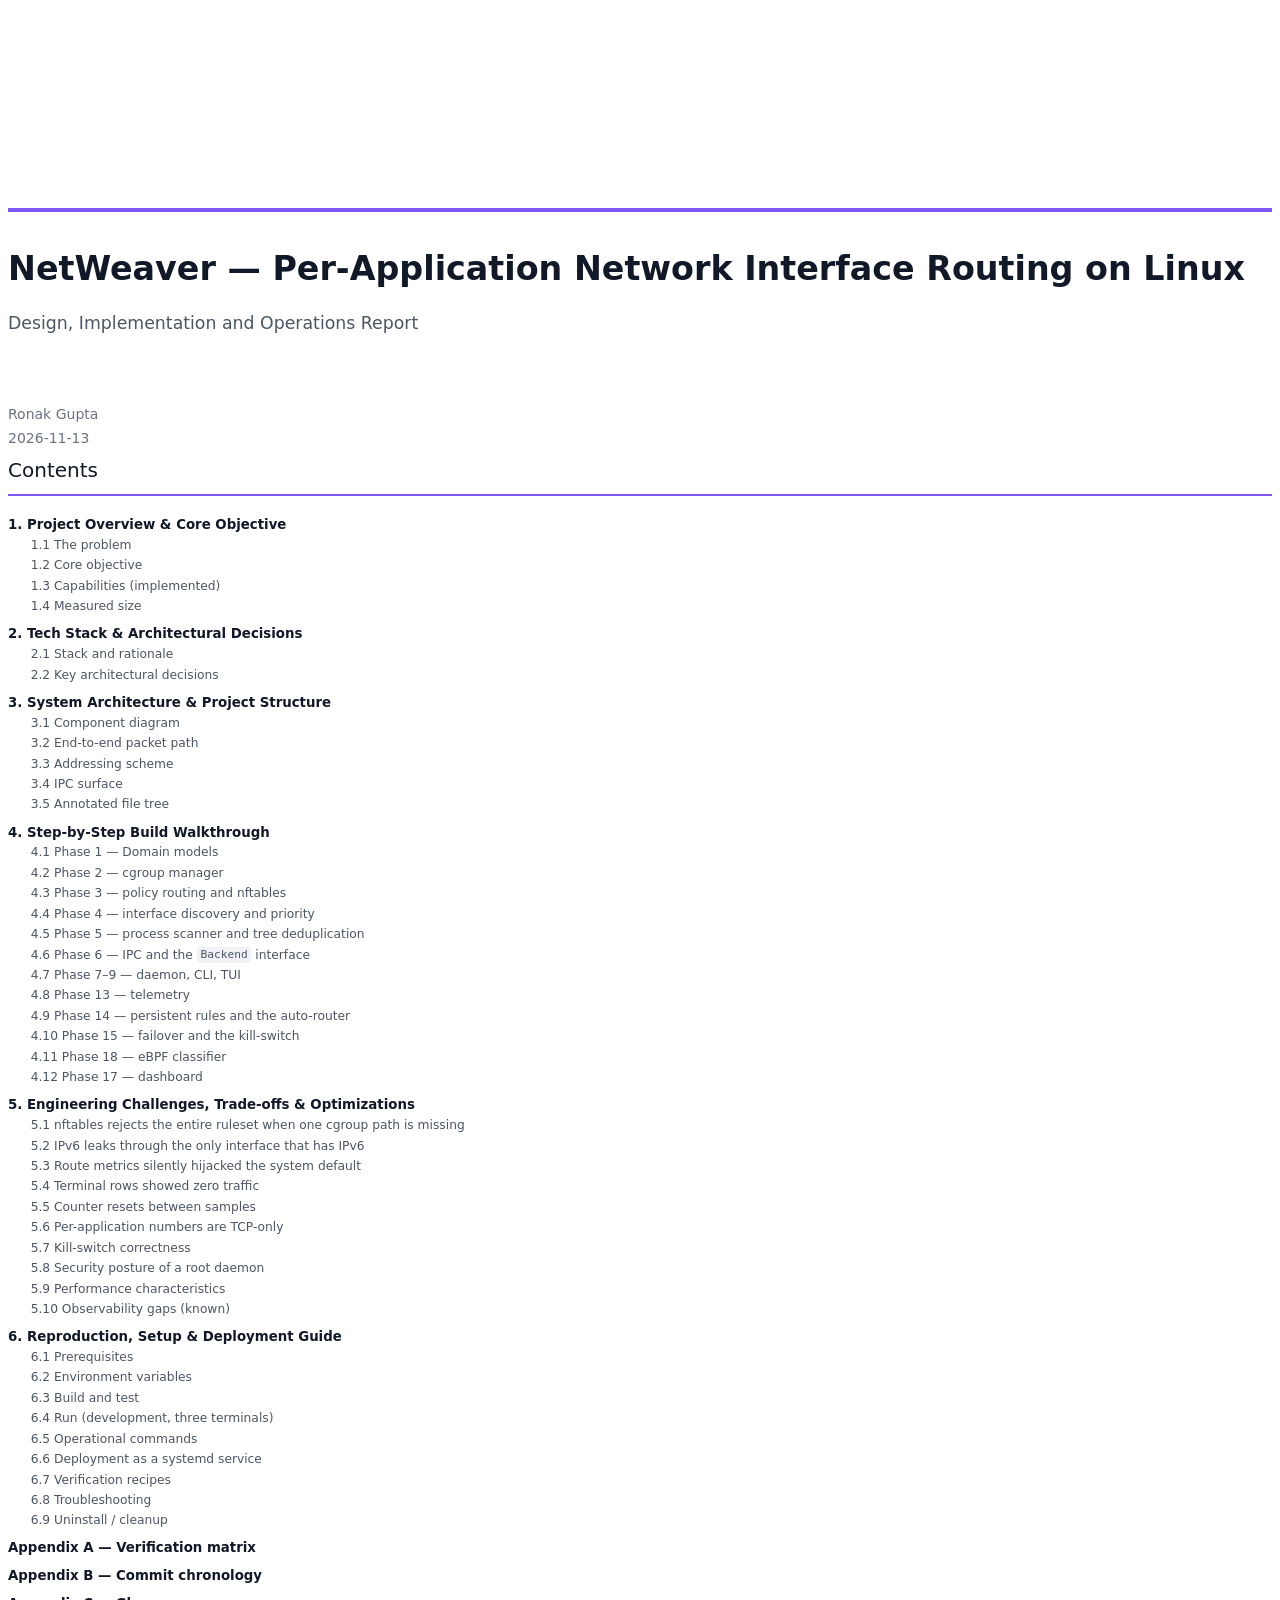
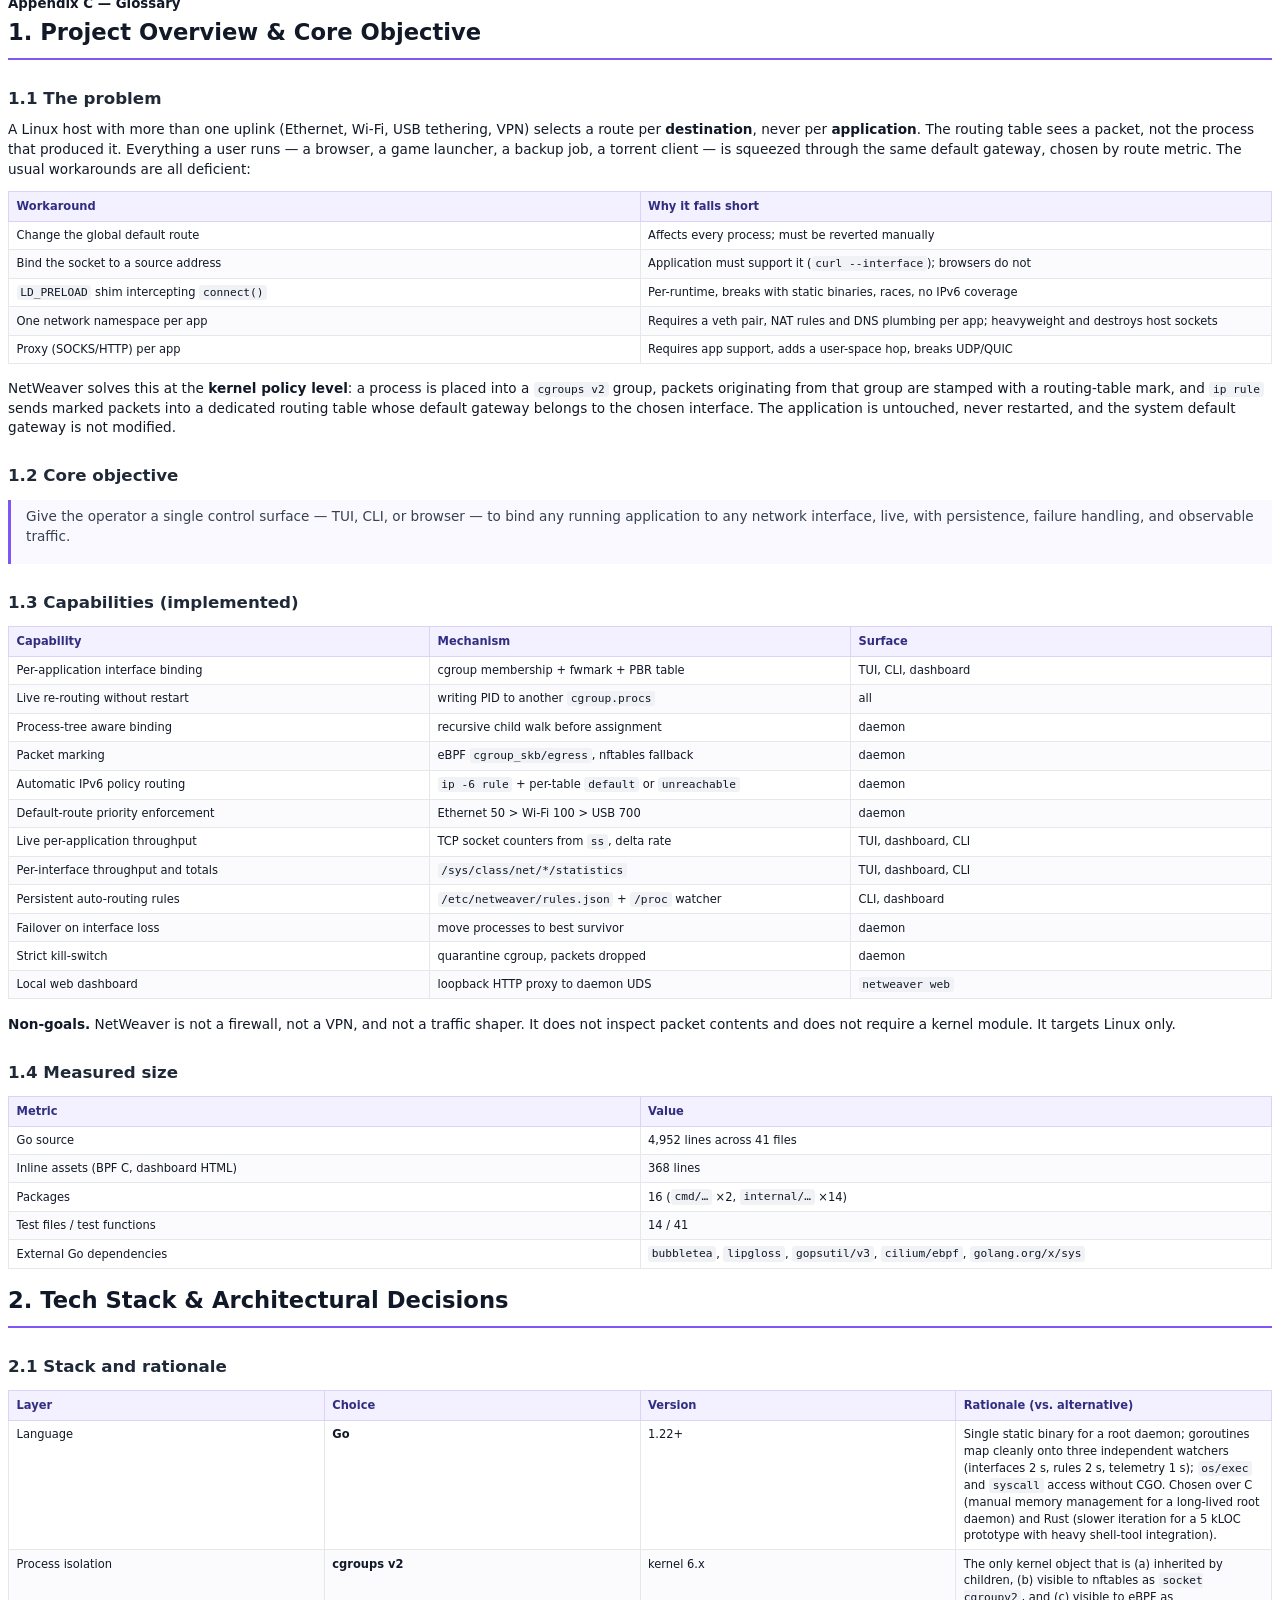
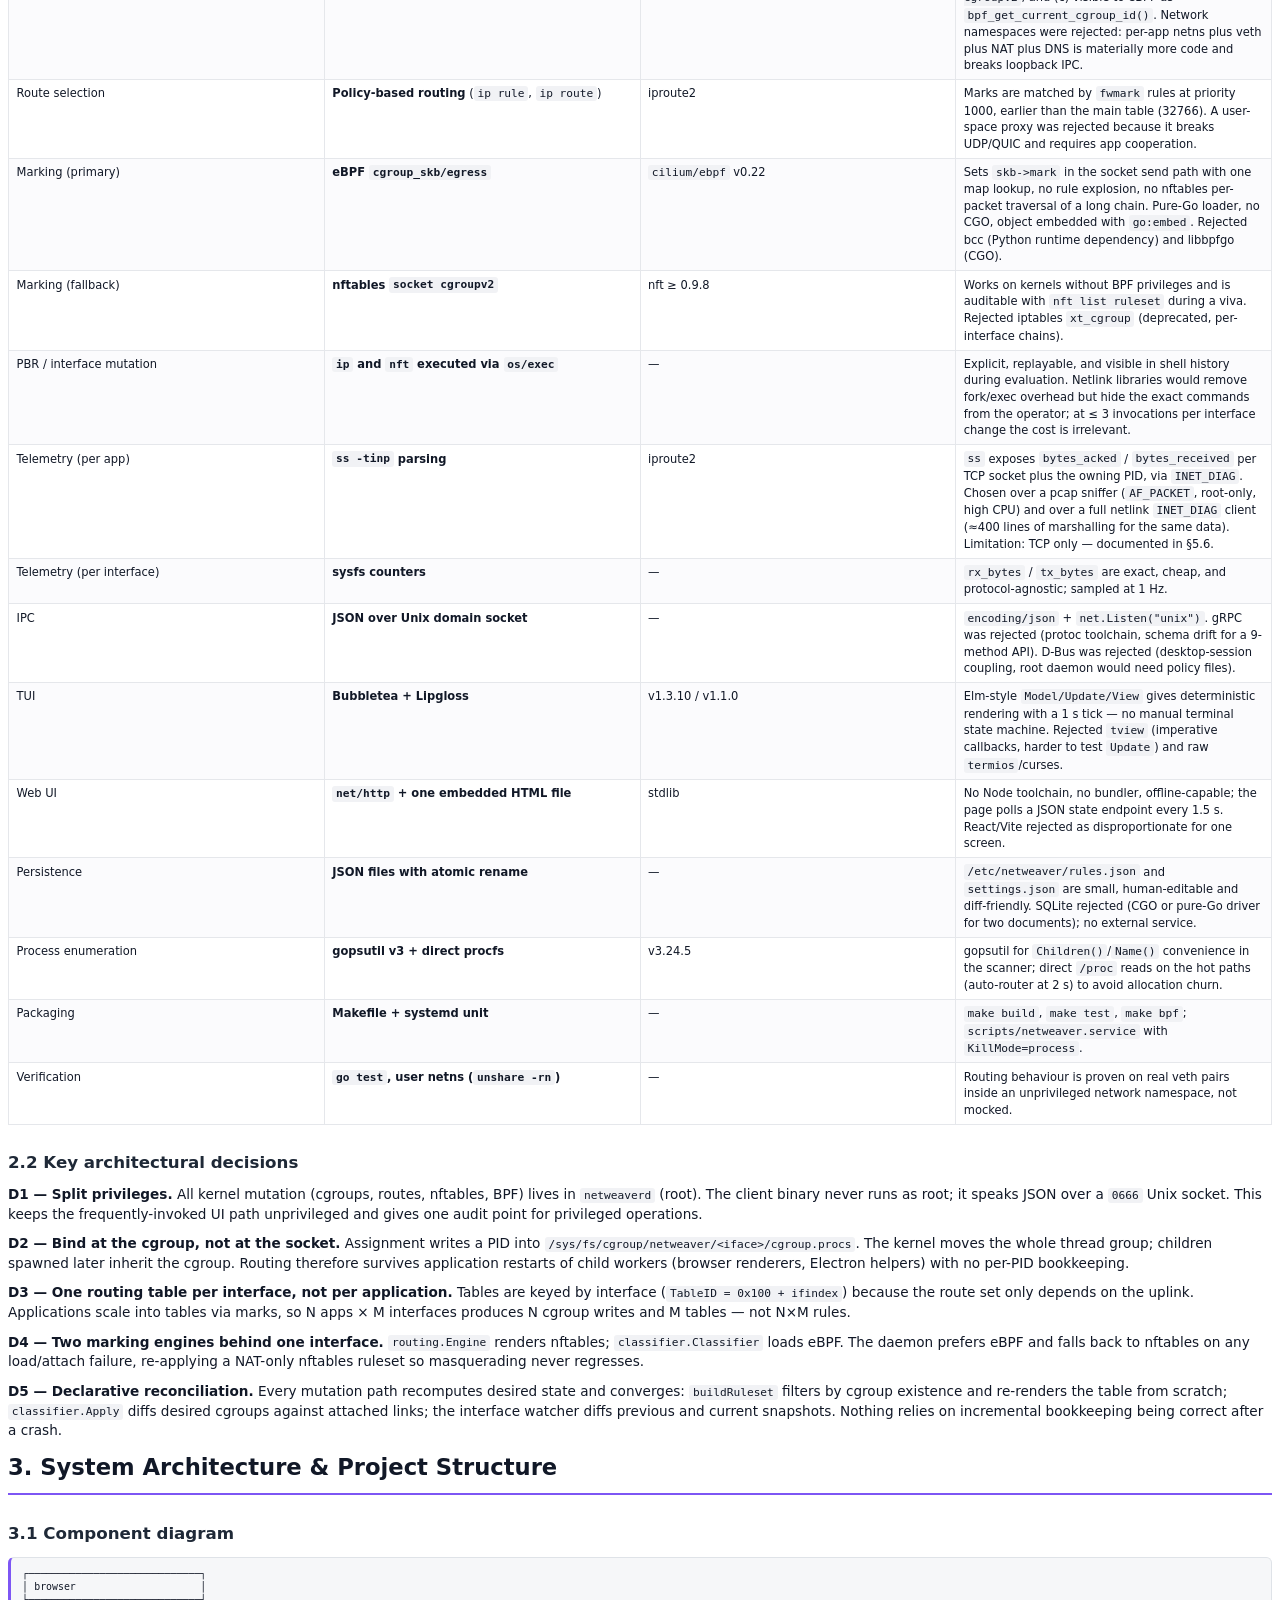
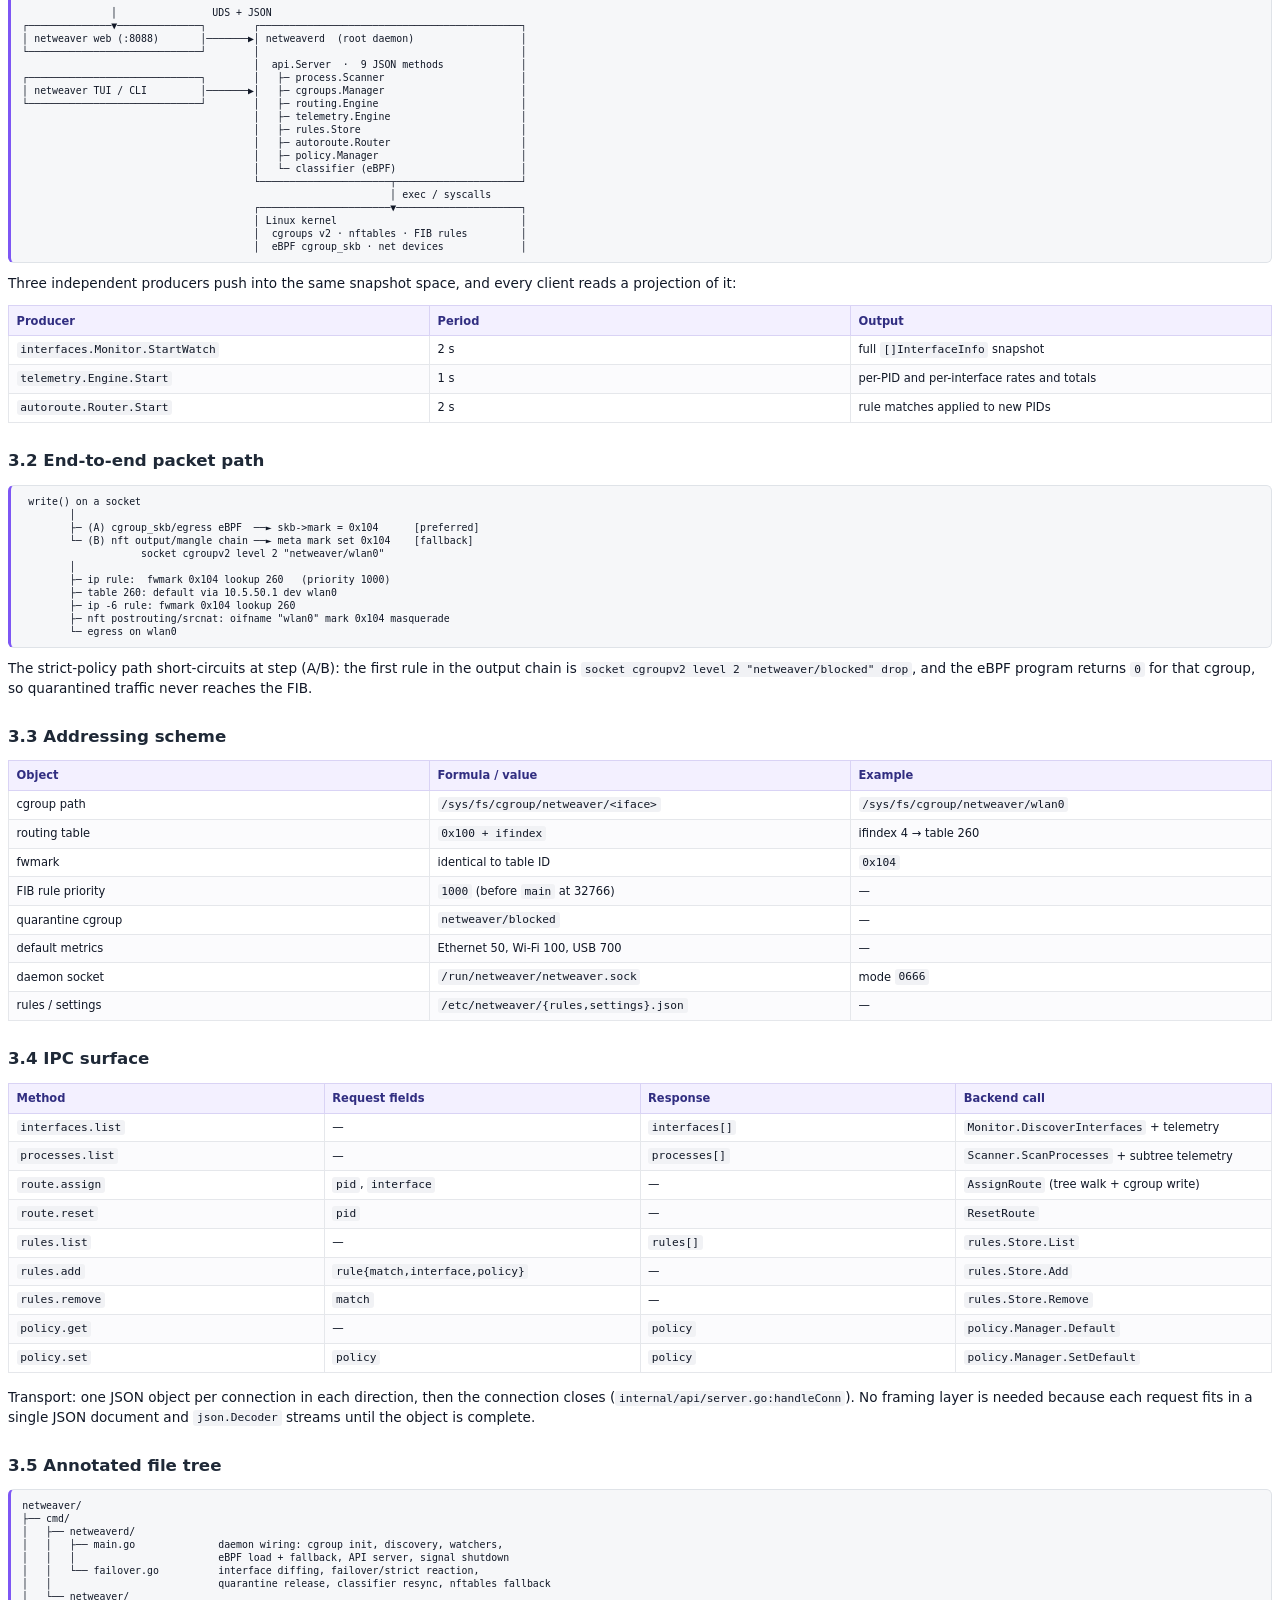
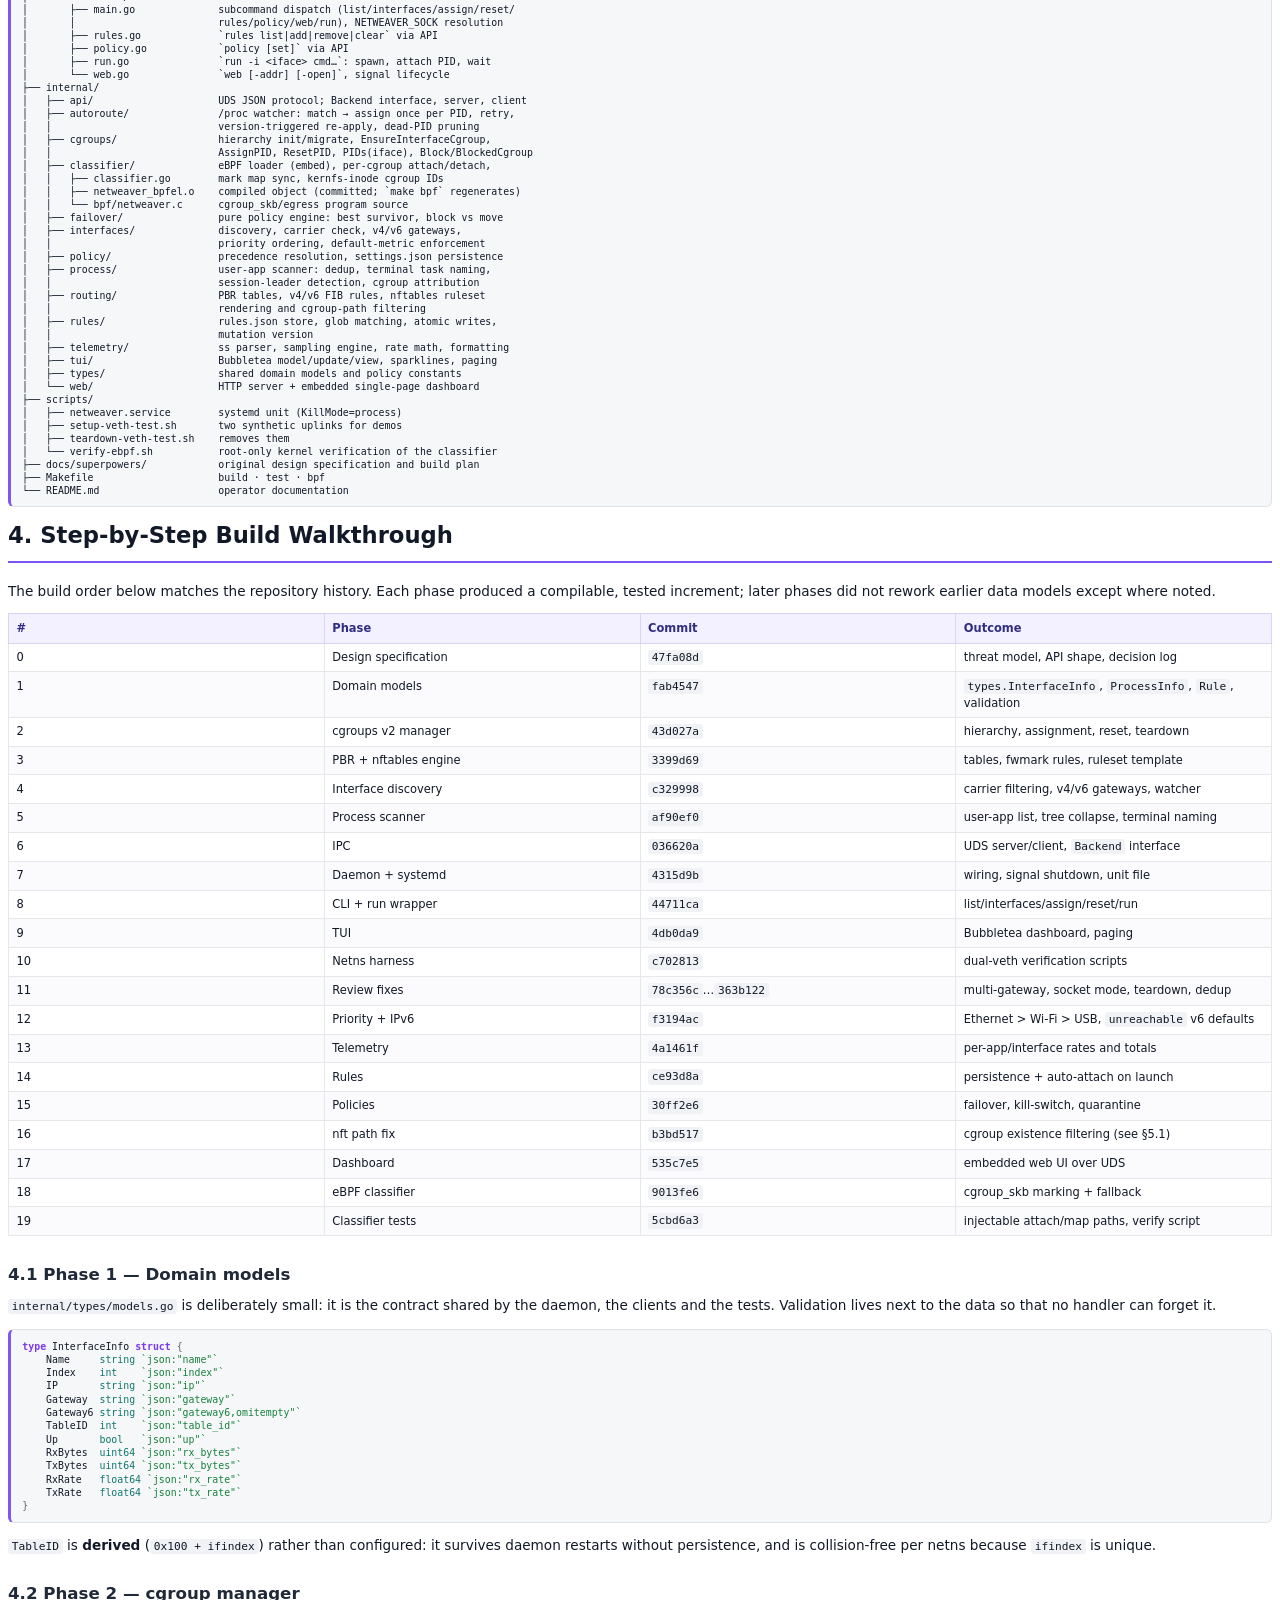
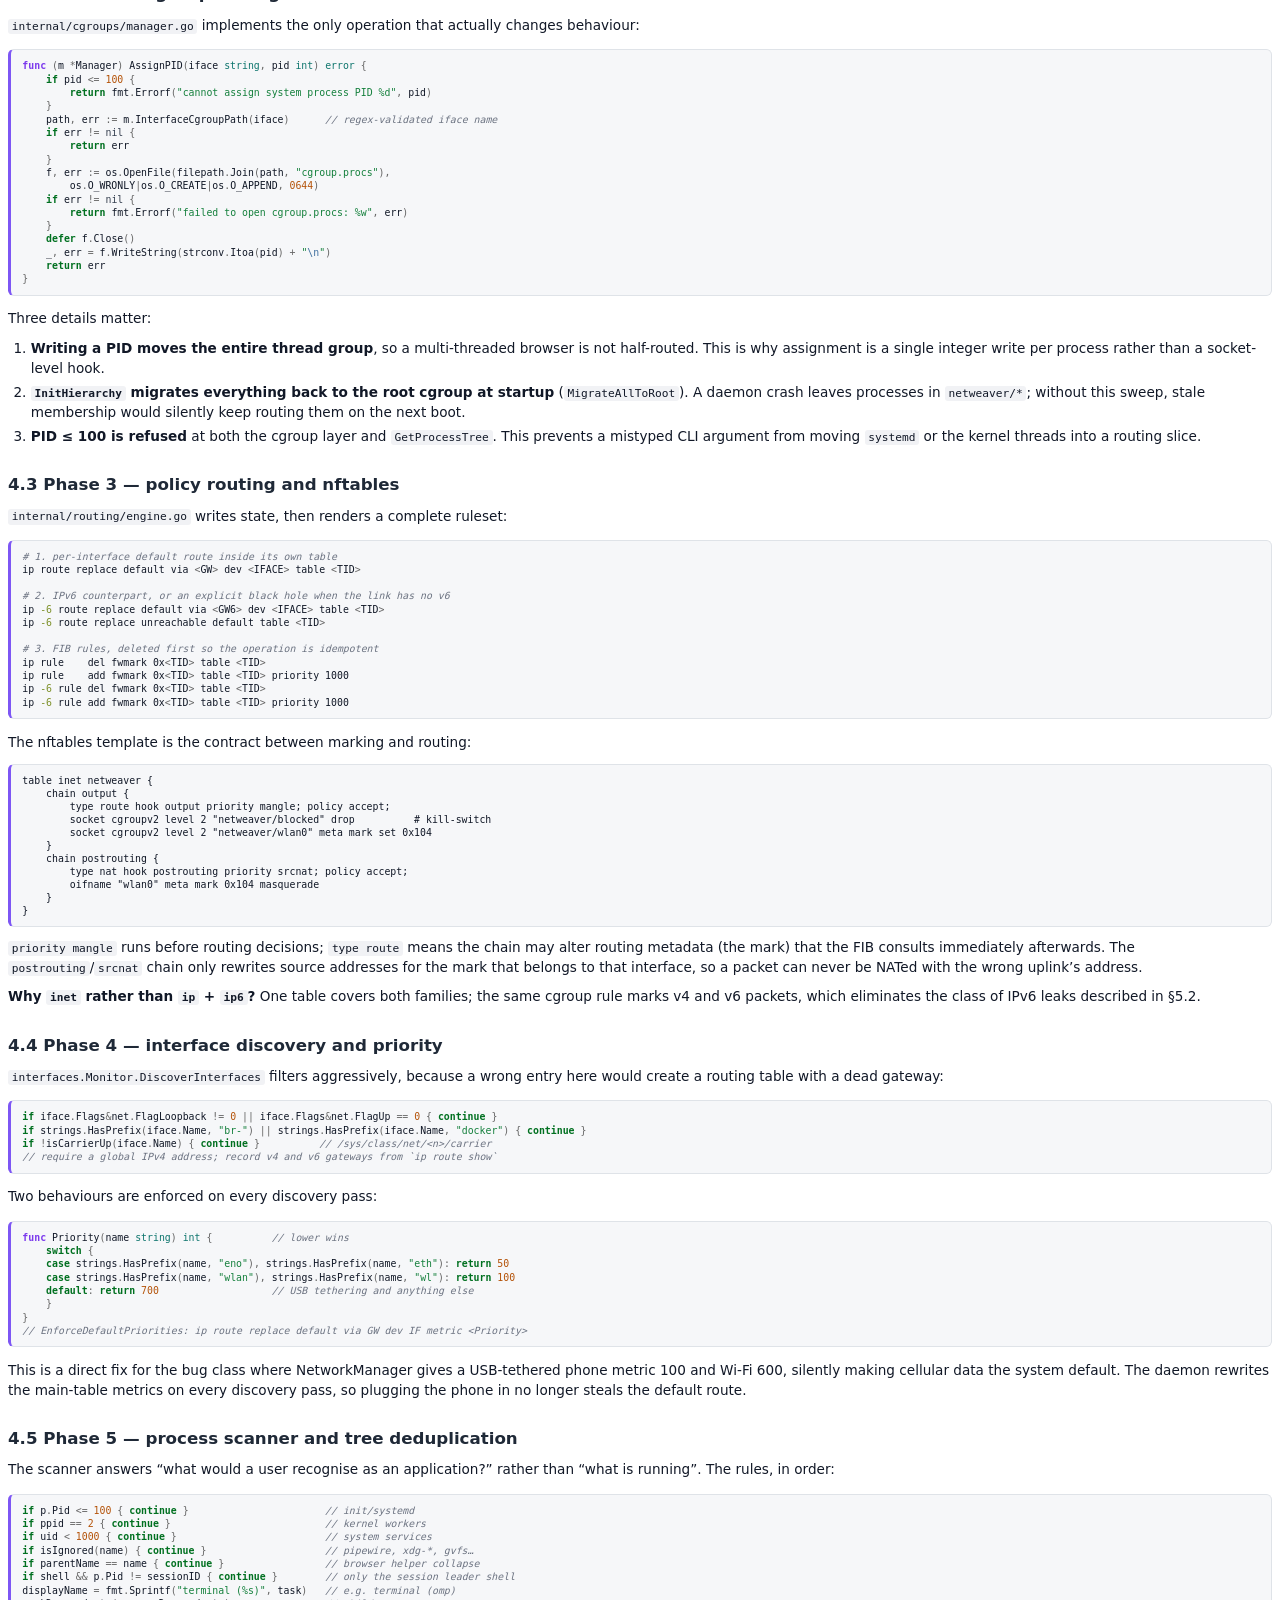
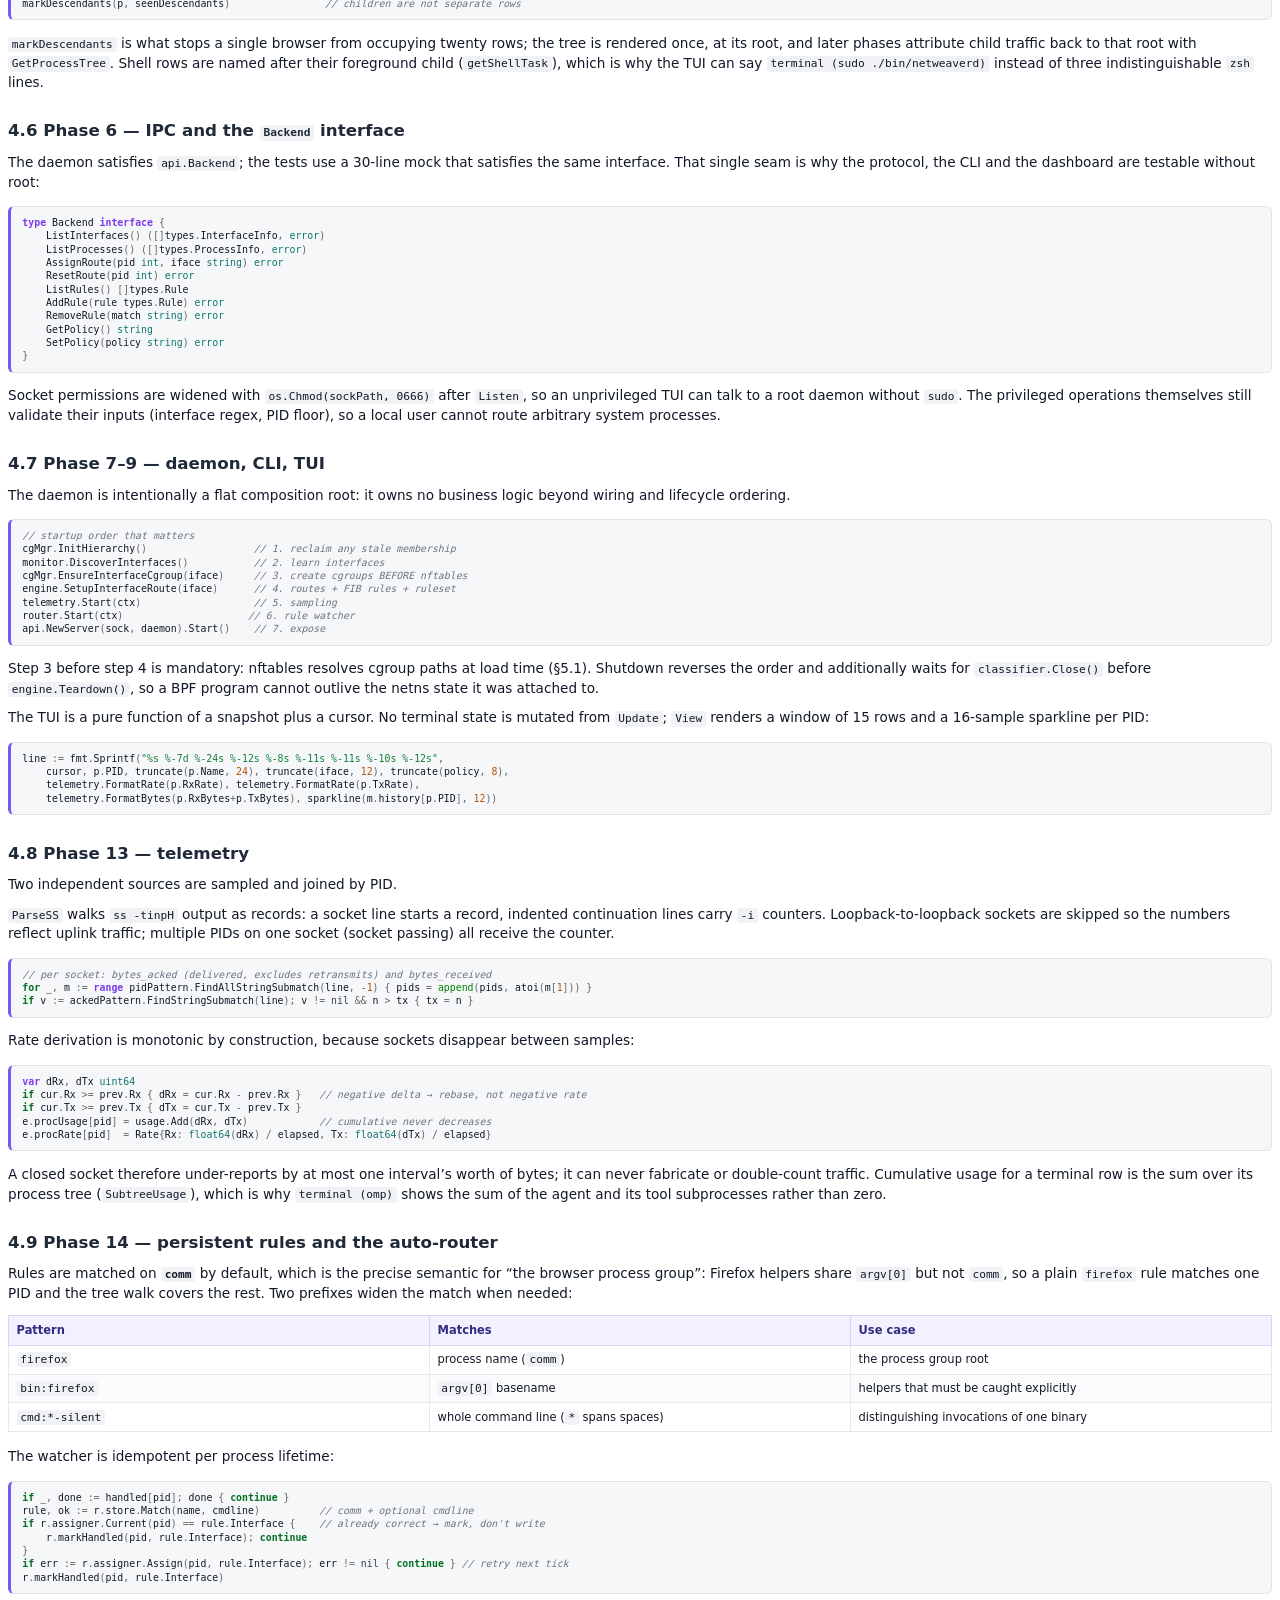
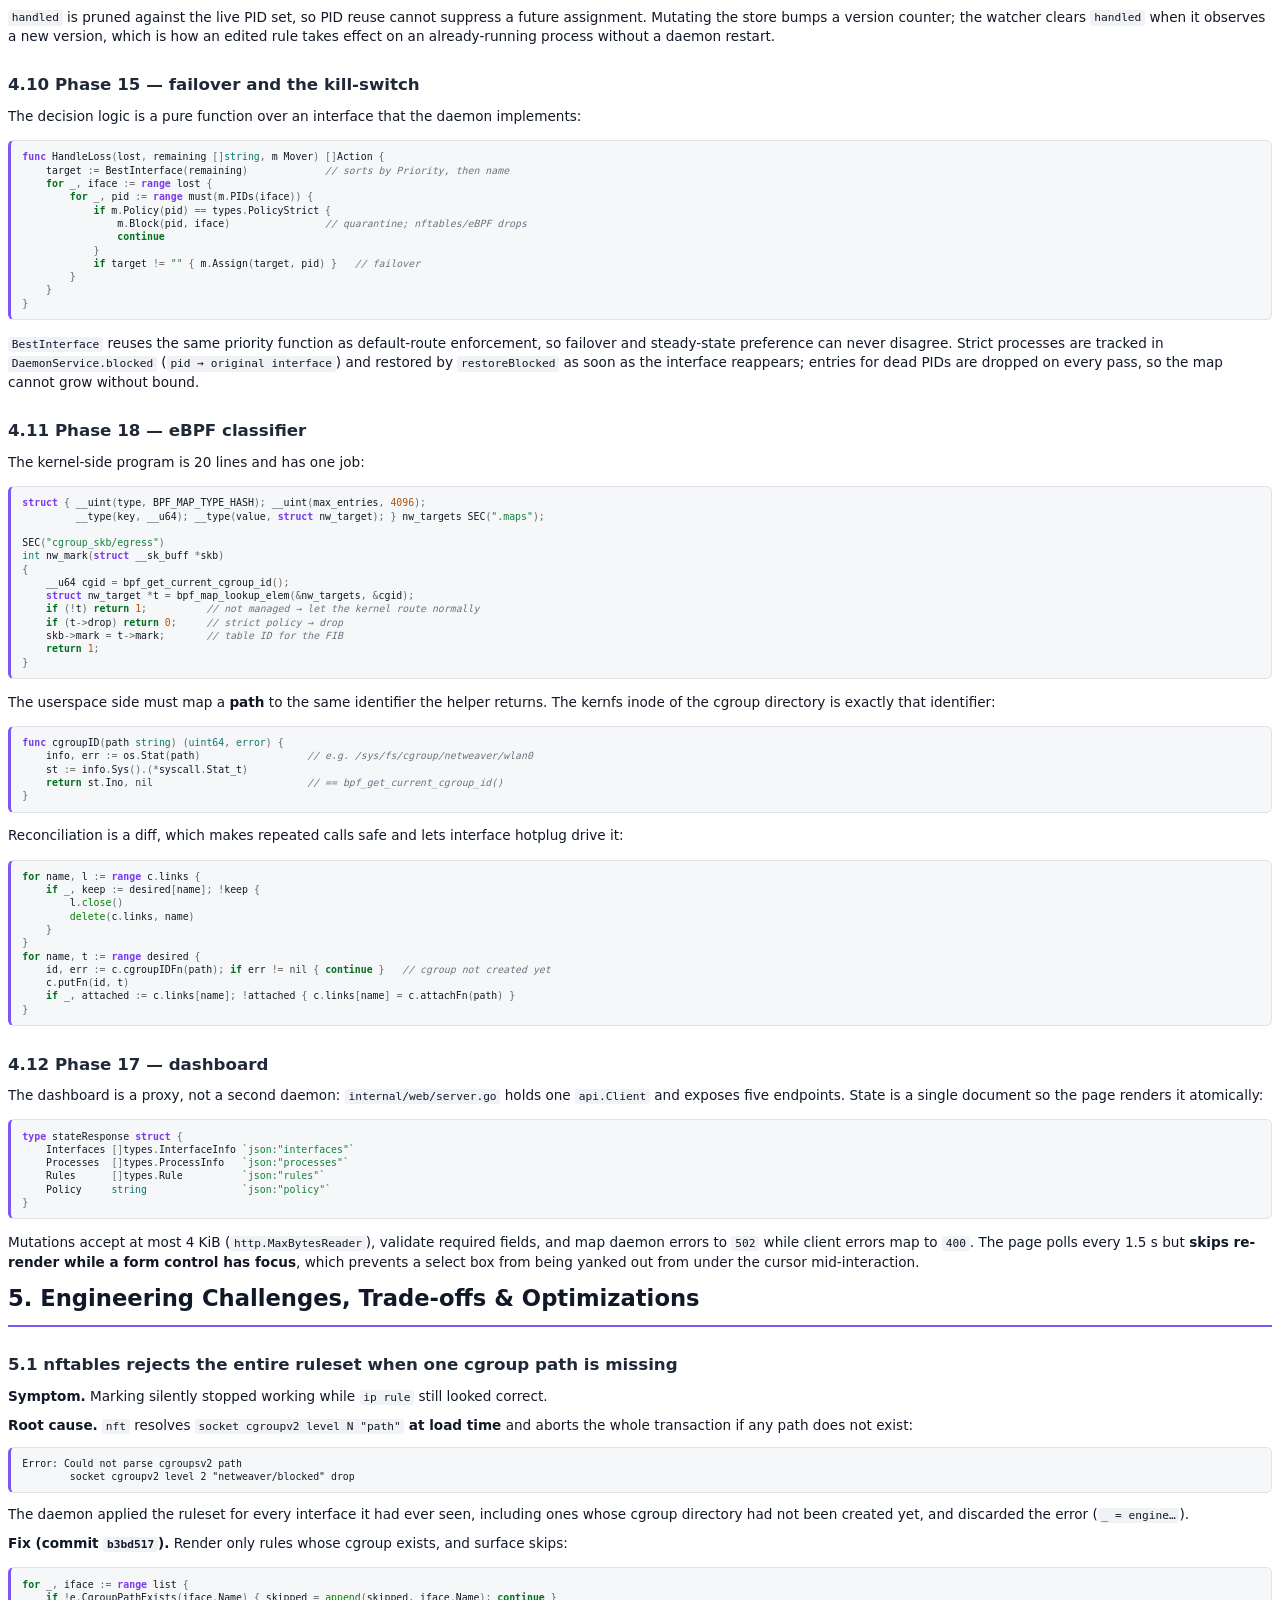
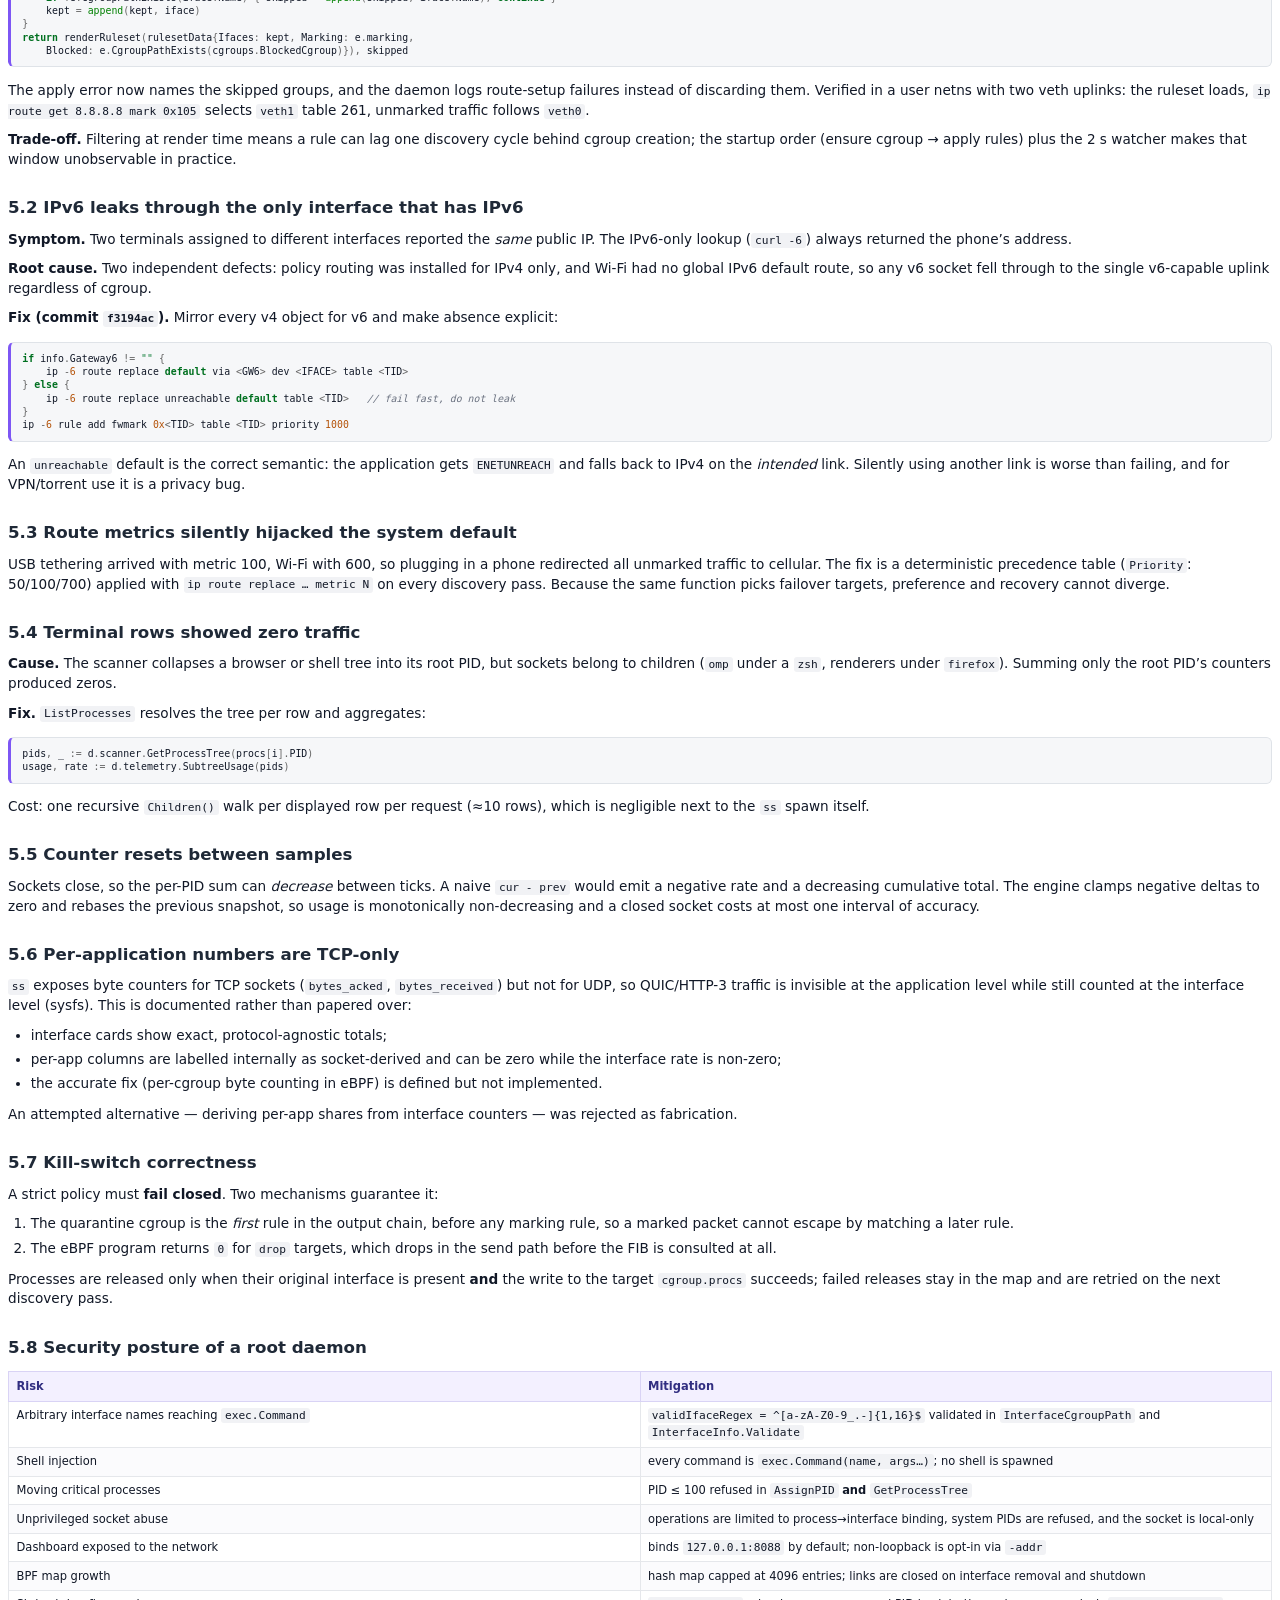
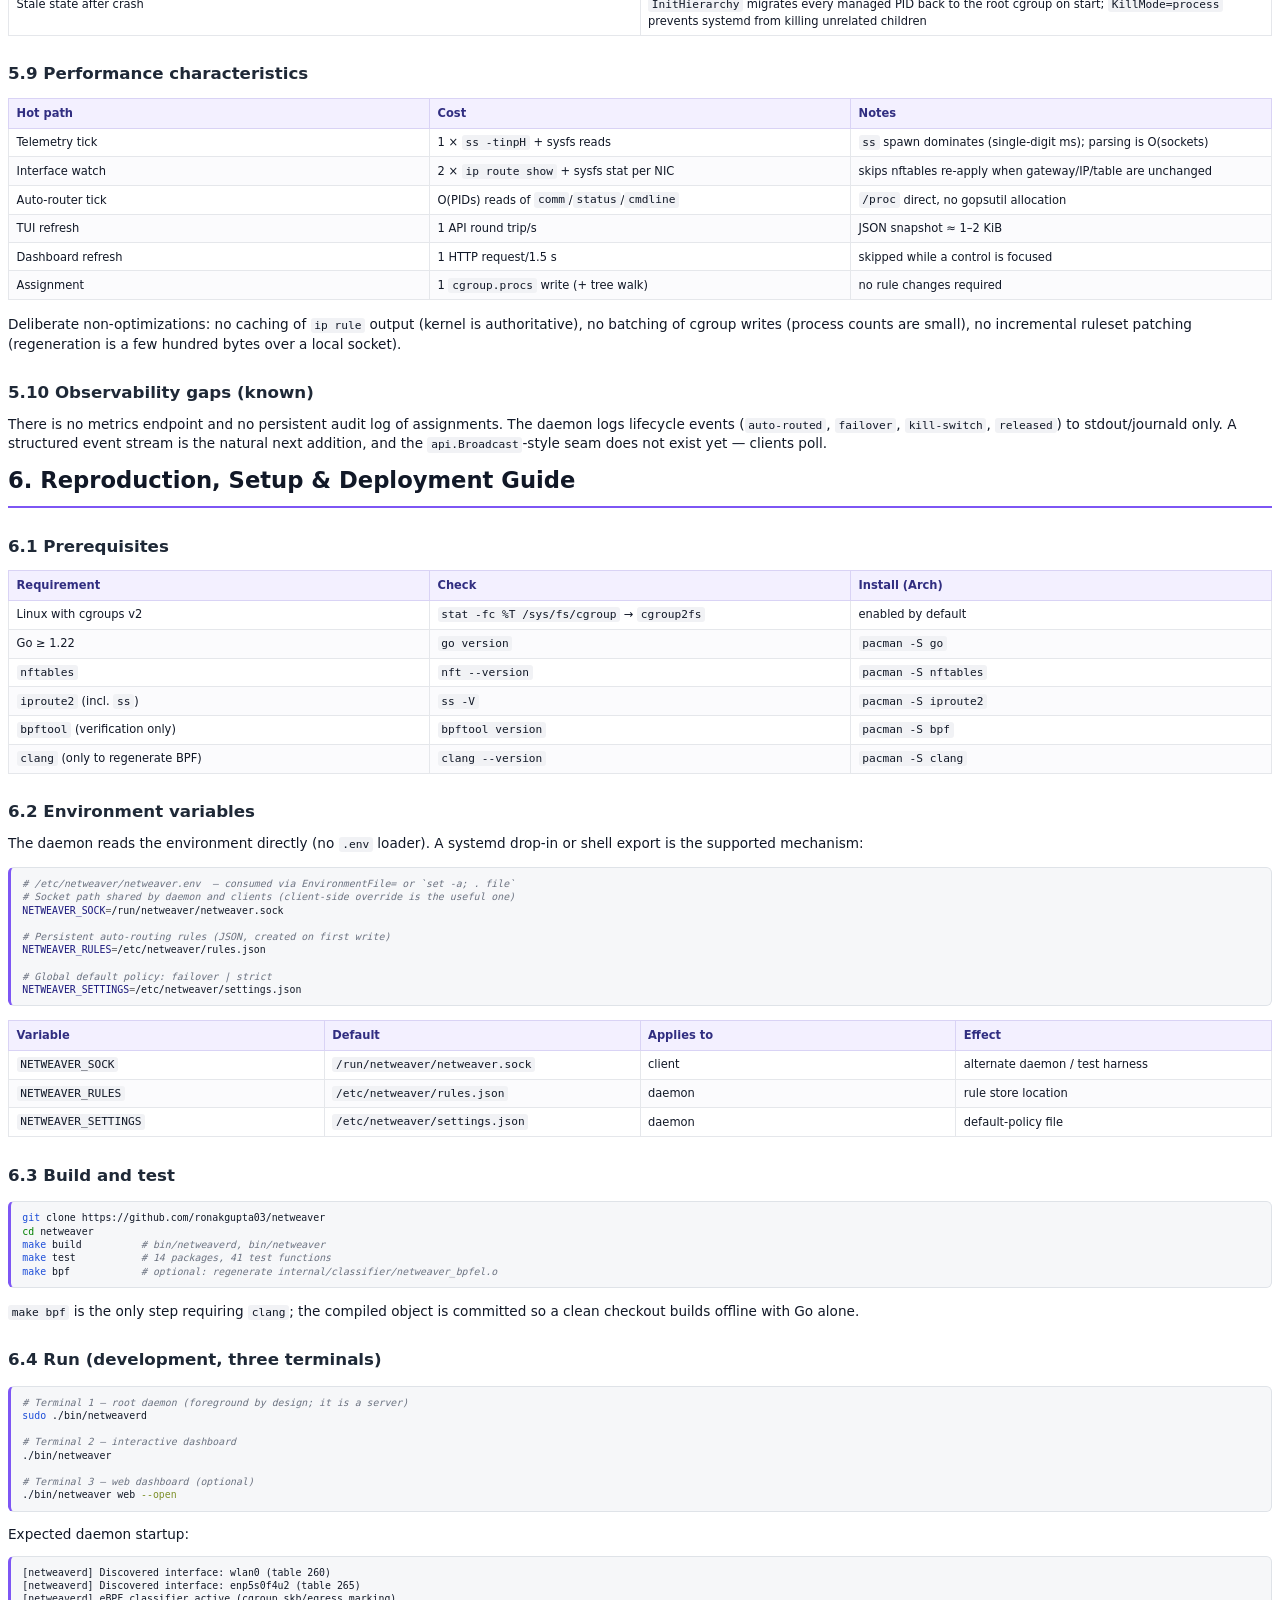
<file: docs/report/report.html>
<!DOCTYPE html>
<html xmlns="http://www.w3.org/1999/xhtml" lang="en" xml:lang="en">
<head>
  <meta charset="utf-8" />
  <meta name="generator" content="pandoc 3.11" />
  <meta name="viewport" content="width=device-width, initial-scale=1.0, user-scalable=yes" />
  <meta name="author" content="Ronak Gupta" />
  <meta name="dcterms.date" content="2026-11-13" />
  <title>NetWeaver ·
 – NetWeaver — Per-Application Network Interface Routing on Linux</title>
  <style>

span.smallcaps{font-variant: small-caps;}
div.columns{display: flex; gap: 1.5em;}
div.column{flex: auto;}
@media screen {
div.columns{gap: min(4vw, 1.5em);}
div.column{overflow-x: auto;}
}
div.hanging-indent{margin-left: 1.5em; text-indent: -1.5em;}

ul.task-list[class]{list-style: none;}
ul.task-list li input[type="checkbox"] {
font-size: inherit;
width: 0.8em;
margin: 0 0.8em 0.2em -1.6em;
vertical-align: middle;
}

html { -webkit-text-size-adjust: 100%; }
pre > code.sourceCode { white-space: pre; position: relative; }
pre > code.sourceCode > span { display: inline-block; line-height: 1.25; }
pre > code.sourceCode > span:empty { height: 1.2em; }
.sourceCode { overflow: visible; }
code.sourceCode > span { color: inherit; text-decoration: inherit; }
div.sourceCode { margin: 1em 0; }
pre.sourceCode { margin: 0; }
@media screen {
div.sourceCode { overflow: auto; }
}
@media print {
pre > code.sourceCode { white-space: pre-wrap; }
pre > code.sourceCode > span { text-indent: -5em; padding-left: 5em; }
}
pre.numberSource code
{ counter-reset: source-line 0; }
pre.numberSource code > span
{ position: relative; left: -4em; counter-increment: source-line; }
pre.numberSource code > span > a:first-child::before
{ content: counter(source-line);
position: relative; left: -1em; text-align: right; vertical-align: baseline;
border: none; display: inline-block;
-webkit-touch-callout: none; -webkit-user-select: none;
-khtml-user-select: none; -moz-user-select: none;
-ms-user-select: none; user-select: none;
padding: 0 4px; width: 4em;
color: #aaaaaa;
}
pre.numberSource { margin-left: 3em; border-left: 1px solid #aaaaaa; padding-left: 4px; }
div.sourceCode
{ }
@media screen {
pre > code.sourceCode > span > a:first-child::before { text-decoration: underline; }
}
code span.al { color: #ff0000; font-weight: bold; } 
code span.an { color: #60a0b0; font-weight: bold; font-style: italic; } 
code span.at { color: #7d9029; } 
code span.bn { color: #40a070; } 
code span.bu { color: #008000; } 
code span.cf { color: #007020; font-weight: bold; } 
code span.ch { color: #4070a0; } 
code span.cn { color: #880000; } 
code span.co { color: #60a0b0; font-style: italic; } 
code span.cv { color: #60a0b0; font-weight: bold; font-style: italic; } 
code span.do { color: #ba2121; font-style: italic; } 
code span.dt { color: #902000; } 
code span.dv { color: #40a070; } 
code span.er { color: #ff0000; font-weight: bold; } 
code span.ex { } 
code span.fl { color: #40a070; } 
code span.fu { color: #06287e; } 
code span.im { color: #008000; font-weight: bold; } 
code span.in { color: #60a0b0; font-weight: bold; font-style: italic; } 
code span.kw { color: #007020; font-weight: bold; } 
code span.op { color: #666666; } 
code span.ot { color: #007020; } 
code span.pp { color: #bc7a00; } 
code span.sc { color: #4070a0; } 
code span.ss { color: #bb6688; } 
code span.st { color: #4070a0; } 
code span.va { color: #19177c; } 
code span.vs { color: #4070a0; } 
code span.wa { color: #60a0b0; font-weight: bold; font-style: italic; } 
</style>
  <style type="text/css">
@page {
size: A4;
margin: 17mm 16mm 18mm 16mm;
@bottom-center {
content: counter(page);
font-family: "DejaVu Sans", sans-serif;
font-size: 8pt;
color: #6b7280;
}
@bottom-left {
content: "NetWeaver — Technical Report";
font-family: "DejaVu Sans", sans-serif;
font-size: 7.5pt;
color: #9ca3af;
}
}
@page :first {
@bottom-center { content: none; }
@bottom-left { content: none; }
}
html { font-size: 10.2pt; }
body {
font-family: "DejaVu Sans", "Liberation Sans", sans-serif;
color: #111827;
line-height: 1.45;
text-align: left;
hyphens: auto;
}

header#title-block-header {
margin-top: 55mm;
text-align: left;
border-top: 3pt solid #7d56f4;
padding-top: 10mm;
break-after: page;
}
header#title-block-header h1.title {
font-size: 25pt;
line-height: 1.15;
margin: 0 0 6mm 0;
color: #111827;
border: none;
padding: 0;
}
header#title-block-header p.subtitle {
font-size: 13pt;
color: #4b5563;
margin: 0 0 18mm 0;
font-weight: 400;
}
header#title-block-header p.author,
header#title-block-header p.date {
font-size: 10.5pt;
color: #6b7280;
margin: 1mm 0;
}

h1 {
font-size: 17pt;
color: #111827;
margin: 0 0 5mm 0;
padding-bottom: 2.5mm;
border-bottom: 1.6pt solid #7d56f4;
break-before: page;
break-after: avoid;
}
h1:first-of-type { break-before: auto; }
h2 {
font-size: 12.5pt;
margin: 7mm 0 2.5mm 0;
color: #1f2937;
break-after: avoid;
}
h3 {
font-size: 10.8pt;
margin: 5mm 0 2mm 0;
color: #374151;
break-after: avoid;
}
p { margin: 0 0 2.6mm 0; orphans: 3; widows: 3; }
ul, ol { margin: 0 0 3mm 0; padding-left: 6mm; }
li { margin-bottom: 1.2mm; }
strong { color: #111827; }

pre {
font-family: "DejaVu Sans Mono", monospace;
font-size: 7.4pt;
line-height: 1.32;
background: #f6f7f9;
border: 0.4pt solid #dfe3e8;
border-left: 2.4pt solid #7d56f4;
border-radius: 1.5mm;
padding: 2.4mm 3mm;
margin: 3mm 0;
white-space: pre;
overflow: hidden;
break-inside: avoid;
}
code {
font-family: "DejaVu Sans Mono", monospace;
font-size: 8.4pt;
background: #f1f2f5;
padding: 0.3mm 1mm;
border-radius: 0.8mm;
}
pre code { background: none; padding: 0; font-size: inherit; }

pre.sourceCode .kw { color: #7c3aed; font-weight: 600; }
pre.sourceCode .dt { color: #0f766e; }
pre.sourceCode .dv, pre.sourceCode .bn { color: #b45309; }
pre.sourceCode .st { color: #15803d; }
pre.sourceCode .co { color: #6b7280; font-style: italic; }
pre.sourceCode .fu { color: #1d4ed8; }
pre.sourceCode .ot { color: #374151; }

table {
width: 100%;
border-collapse: collapse;
font-size: 8.6pt;
margin: 3mm 0 4mm 0;
break-inside: auto;
}
thead { display: table-header-group; }
tr { break-inside: avoid; }
th {
background: #f3f0ff;
color: #312e81;
text-align: left;
font-weight: 600;
padding: 1.6mm 2mm;
border: 0.4pt solid #d9d3f5;
}
td {
padding: 1.4mm 2mm;
border: 0.4pt solid #e5e7eb;
vertical-align: top;
}
tbody tr:nth-child(even) td { background: #fbfbfd; }

blockquote {
margin: 3mm 0;
padding: 2mm 4mm;
border-left: 2.4pt solid #7d56f4;
background: #faf9ff;
color: #374151;
}
hr { border: none; border-top: 0.4pt solid #e5e7eb; margin: 6mm 0; }

pre:has(code) { break-inside: avoid; }

nav#TOC {
break-after: page;
margin-top: 2mm;
}
nav#TOC::before {
content: "Contents";
display: block;
font-size: 15pt;
color: #111827;
border-bottom: 1.6pt solid #7d56f4;
padding-bottom: 2.5mm;
margin-bottom: 5mm;
}
nav#TOC ul { list-style: none; padding-left: 0; margin: 0; }
nav#TOC > ul > li { margin: 2.2mm 0 0.8mm 0; font-weight: 600; font-size: 10pt; }
nav#TOC ul ul { padding-left: 6mm; }
nav#TOC ul ul li { font-weight: 400; font-size: 9.2pt; color: #4b5563; margin: 0.7mm 0; }
nav#TOC a { color: inherit; text-decoration: none; }
nav#TOC a::after {
content: target-counter(attr(href), page);
float: right;
color: #6b7280;
font-weight: 400;
}
</style>
</head>
<body>
<header id="title-block-header">
<h1 class="title">NetWeaver — Per-Application Network Interface Routing
on Linux</h1>
<p class="subtitle">Design, Implementation and Operations Report</p>
<p class="author">Ronak Gupta</p>
<p class="date">2026-11-13</p>
</header>
<nav id="TOC" role="doc-toc">
<ul>
<li><a href="#project-overview-core-objective" id="toc-project-overview-core-objective">1. Project Overview &amp; Core
Objective</a>
<ul>
<li><a href="#the-problem" id="toc-the-problem">1.1 The problem</a></li>
<li><a href="#core-objective" id="toc-core-objective">1.2 Core
objective</a></li>
<li><a href="#capabilities-implemented" id="toc-capabilities-implemented">1.3 Capabilities
(implemented)</a></li>
<li><a href="#measured-size" id="toc-measured-size">1.4 Measured
size</a></li>
</ul></li>
<li><a href="#tech-stack-architectural-decisions" id="toc-tech-stack-architectural-decisions">2. Tech Stack &amp;
Architectural Decisions</a>
<ul>
<li><a href="#stack-and-rationale" id="toc-stack-and-rationale">2.1
Stack and rationale</a></li>
<li><a href="#key-architectural-decisions" id="toc-key-architectural-decisions">2.2 Key architectural
decisions</a></li>
</ul></li>
<li><a href="#system-architecture-project-structure" id="toc-system-architecture-project-structure">3. System Architecture
&amp; Project Structure</a>
<ul>
<li><a href="#component-diagram" id="toc-component-diagram">3.1
Component diagram</a></li>
<li><a href="#end-to-end-packet-path" id="toc-end-to-end-packet-path">3.2 End-to-end packet path</a></li>
<li><a href="#addressing-scheme" id="toc-addressing-scheme">3.3
Addressing scheme</a></li>
<li><a href="#ipc-surface" id="toc-ipc-surface">3.4 IPC surface</a></li>
<li><a href="#annotated-file-tree" id="toc-annotated-file-tree">3.5
Annotated file tree</a></li>
</ul></li>
<li><a href="#step-by-step-build-walkthrough" id="toc-step-by-step-build-walkthrough">4. Step-by-Step Build
Walkthrough</a>
<ul>
<li><a href="#phase-1-domain-models" id="toc-phase-1-domain-models">4.1
Phase 1 — Domain models</a></li>
<li><a href="#phase-2-cgroup-manager" id="toc-phase-2-cgroup-manager">4.2 Phase 2 — cgroup manager</a></li>
<li><a href="#phase-3-policy-routing-and-nftables" id="toc-phase-3-policy-routing-and-nftables">4.3 Phase 3 — policy
routing and nftables</a></li>
<li><a href="#phase-4-interface-discovery-and-priority" id="toc-phase-4-interface-discovery-and-priority">4.4 Phase 4 —
interface discovery and priority</a></li>
<li><a href="#phase-5-process-scanner-and-tree-deduplication" id="toc-phase-5-process-scanner-and-tree-deduplication">4.5 Phase 5 —
process scanner and tree deduplication</a></li>
<li><a href="#phase-6-ipc-and-the-backend-interface" id="toc-phase-6-ipc-and-the-backend-interface">4.6 Phase 6 — IPC and the
<code>Backend</code> interface</a></li>
<li><a href="#phase-79-daemon-cli-tui" id="toc-phase-79-daemon-cli-tui">4.7 Phase 7–9 — daemon, CLI,
TUI</a></li>
<li><a href="#phase-13-telemetry" id="toc-phase-13-telemetry">4.8 Phase
13 — telemetry</a></li>
<li><a href="#phase-14-persistent-rules-and-the-auto-router" id="toc-phase-14-persistent-rules-and-the-auto-router">4.9 Phase 14 —
persistent rules and the auto-router</a></li>
<li><a href="#phase-15-failover-and-the-kill-switch" id="toc-phase-15-failover-and-the-kill-switch">4.10 Phase 15 — failover
and the kill-switch</a></li>
<li><a href="#phase-18-ebpf-classifier" id="toc-phase-18-ebpf-classifier">4.11 Phase 18 — eBPF
classifier</a></li>
<li><a href="#phase-17-dashboard" id="toc-phase-17-dashboard">4.12 Phase
17 — dashboard</a></li>
</ul></li>
<li><a href="#engineering-challenges-trade-offs-optimizations" id="toc-engineering-challenges-trade-offs-optimizations">5. Engineering
Challenges, Trade-offs &amp; Optimizations</a>
<ul>
<li><a href="#nftables-rejects-the-entire-ruleset-when-one-cgroup-path-is-missing" id="toc-nftables-rejects-the-entire-ruleset-when-one-cgroup-path-is-missing">5.1
nftables rejects the entire ruleset when one cgroup path is
missing</a></li>
<li><a href="#ipv6-leaks-through-the-only-interface-that-has-ipv6" id="toc-ipv6-leaks-through-the-only-interface-that-has-ipv6">5.2 IPv6
leaks through the only interface that has IPv6</a></li>
<li><a href="#route-metrics-silently-hijacked-the-system-default" id="toc-route-metrics-silently-hijacked-the-system-default">5.3 Route
metrics silently hijacked the system default</a></li>
<li><a href="#terminal-rows-showed-zero-traffic" id="toc-terminal-rows-showed-zero-traffic">5.4 Terminal rows showed zero
traffic</a></li>
<li><a href="#counter-resets-between-samples" id="toc-counter-resets-between-samples">5.5 Counter resets between
samples</a></li>
<li><a href="#per-application-numbers-are-tcp-only" id="toc-per-application-numbers-are-tcp-only">5.6 Per-application
numbers are TCP-only</a></li>
<li><a href="#kill-switch-correctness" id="toc-kill-switch-correctness">5.7 Kill-switch correctness</a></li>
<li><a href="#security-posture-of-a-root-daemon" id="toc-security-posture-of-a-root-daemon">5.8 Security posture of a
root daemon</a></li>
<li><a href="#performance-characteristics" id="toc-performance-characteristics">5.9 Performance
characteristics</a></li>
<li><a href="#observability-gaps-known" id="toc-observability-gaps-known">5.10 Observability gaps
(known)</a></li>
</ul></li>
<li><a href="#reproduction-setup-deployment-guide" id="toc-reproduction-setup-deployment-guide">6. Reproduction, Setup
&amp; Deployment Guide</a>
<ul>
<li><a href="#prerequisites" id="toc-prerequisites">6.1
Prerequisites</a></li>
<li><a href="#environment-variables" id="toc-environment-variables">6.2
Environment variables</a></li>
<li><a href="#build-and-test" id="toc-build-and-test">6.3 Build and
test</a></li>
<li><a href="#run-development-three-terminals" id="toc-run-development-three-terminals">6.4 Run (development, three
terminals)</a></li>
<li><a href="#operational-commands" id="toc-operational-commands">6.5
Operational commands</a></li>
<li><a href="#deployment-as-a-systemd-service" id="toc-deployment-as-a-systemd-service">6.6 Deployment as a systemd
service</a></li>
<li><a href="#verification-recipes" id="toc-verification-recipes">6.7
Verification recipes</a></li>
<li><a href="#troubleshooting" id="toc-troubleshooting">6.8
Troubleshooting</a></li>
<li><a href="#uninstall-cleanup" id="toc-uninstall-cleanup">6.9
Uninstall / cleanup</a></li>
</ul></li>
<li><a href="#appendix-a-verification-matrix" id="toc-appendix-a-verification-matrix">Appendix A — Verification
matrix</a></li>
<li><a href="#appendix-b-commit-chronology" id="toc-appendix-b-commit-chronology">Appendix B — Commit
chronology</a></li>
<li><a href="#appendix-c-glossary" id="toc-appendix-c-glossary">Appendix
C — Glossary</a></li>
</ul>
</nav>
<h1 id="project-overview-core-objective">1. Project Overview &amp; Core
Objective</h1>
<h2 id="the-problem">1.1 The problem</h2>
<p>A Linux host with more than one uplink (Ethernet, Wi-Fi, USB
tethering, VPN) selects a route per <strong>destination</strong>, never
per <strong>application</strong>. The routing table sees a packet, not
the process that produced it. Everything a user runs — a browser, a game
launcher, a backup job, a torrent client — is squeezed through the same
default gateway, chosen by route metric. The usual workarounds are all
deficient:</p>
<table>
<colgroup>
<col style="width: 50%" />
<col style="width: 50%" />
</colgroup>
<thead>
<tr>
<th>Workaround</th>
<th>Why it falls short</th>
</tr>
</thead>
<tbody>
<tr>
<td>Change the global default route</td>
<td>Affects every process; must be reverted manually</td>
</tr>
<tr>
<td>Bind the socket to a source address</td>
<td>Application must support it (<code>curl --interface</code>);
browsers do not</td>
</tr>
<tr>
<td><code>LD_PRELOAD</code> shim intercepting
<code>connect()</code></td>
<td>Per-runtime, breaks with static binaries, races, no IPv6
coverage</td>
</tr>
<tr>
<td>One network namespace per app</td>
<td>Requires a veth pair, NAT rules and DNS plumbing per app;
heavyweight and destroys host sockets</td>
</tr>
<tr>
<td>Proxy (SOCKS/HTTP) per app</td>
<td>Requires app support, adds a user-space hop, breaks UDP/QUIC</td>
</tr>
</tbody>
</table>
<p>NetWeaver solves this at the <strong>kernel policy level</strong>: a
process is placed into a <code>cgroups v2</code> group, packets
originating from that group are stamped with a routing-table mark, and
<code>ip rule</code> sends marked packets into a dedicated routing table
whose default gateway belongs to the chosen interface. The application
is untouched, never restarted, and the system default gateway is not
modified.</p>
<h2 id="core-objective">1.2 Core objective</h2>
<blockquote>
<p>Give the operator a single control surface — TUI, CLI, or browser —
to bind any running application to any network interface, live, with
persistence, failure handling, and observable traffic.</p>
</blockquote>
<h2 id="capabilities-implemented">1.3 Capabilities (implemented)</h2>
<table>
<colgroup>
<col style="width: 33%" />
<col style="width: 33%" />
<col style="width: 33%" />
</colgroup>
<thead>
<tr>
<th>Capability</th>
<th>Mechanism</th>
<th>Surface</th>
</tr>
</thead>
<tbody>
<tr>
<td>Per-application interface binding</td>
<td>cgroup membership + fwmark + PBR table</td>
<td>TUI, CLI, dashboard</td>
</tr>
<tr>
<td>Live re-routing without restart</td>
<td>writing PID to another <code>cgroup.procs</code></td>
<td>all</td>
</tr>
<tr>
<td>Process-tree aware binding</td>
<td>recursive child walk before assignment</td>
<td>daemon</td>
</tr>
<tr>
<td>Packet marking</td>
<td>eBPF <code>cgroup_skb/egress</code>, nftables fallback</td>
<td>daemon</td>
</tr>
<tr>
<td>Automatic IPv6 policy routing</td>
<td><code>ip -6 rule</code> + per-table <code>default</code> or
<code>unreachable</code></td>
<td>daemon</td>
</tr>
<tr>
<td>Default-route priority enforcement</td>
<td>Ethernet 50 &gt; Wi-Fi 100 &gt; USB 700</td>
<td>daemon</td>
</tr>
<tr>
<td>Live per-application throughput</td>
<td>TCP socket counters from <code>ss</code>, delta rate</td>
<td>TUI, dashboard, CLI</td>
</tr>
<tr>
<td>Per-interface throughput and totals</td>
<td><code>/sys/class/net/*/statistics</code></td>
<td>TUI, dashboard, CLI</td>
</tr>
<tr>
<td>Persistent auto-routing rules</td>
<td><code>/etc/netweaver/rules.json</code> + <code>/proc</code>
watcher</td>
<td>CLI, dashboard</td>
</tr>
<tr>
<td>Failover on interface loss</td>
<td>move processes to best survivor</td>
<td>daemon</td>
</tr>
<tr>
<td>Strict kill-switch</td>
<td>quarantine cgroup, packets dropped</td>
<td>daemon</td>
</tr>
<tr>
<td>Local web dashboard</td>
<td>loopback HTTP proxy to daemon UDS</td>
<td><code>netweaver web</code></td>
</tr>
</tbody>
</table>
<p><strong>Non-goals.</strong> NetWeaver is not a firewall, not a VPN,
and not a traffic shaper. It does not inspect packet contents and does
not require a kernel module. It targets Linux only.</p>
<h2 id="measured-size">1.4 Measured size</h2>
<table>
<colgroup>
<col style="width: 50%" />
<col style="width: 50%" />
</colgroup>
<thead>
<tr>
<th>Metric</th>
<th>Value</th>
</tr>
</thead>
<tbody>
<tr>
<td>Go source</td>
<td>4,952 lines across 41 files</td>
</tr>
<tr>
<td>Inline assets (BPF C, dashboard HTML)</td>
<td>368 lines</td>
</tr>
<tr>
<td>Packages</td>
<td>16 (<code>cmd/…</code> ×2, <code>internal/…</code> ×14)</td>
</tr>
<tr>
<td>Test files / test functions</td>
<td>14 / 41</td>
</tr>
<tr>
<td>External Go dependencies</td>
<td><code>bubbletea</code>, <code>lipgloss</code>,
<code>gopsutil/v3</code>, <code>cilium/ebpf</code>,
<code>golang.org/x/sys</code></td>
</tr>
</tbody>
</table>
<h1 id="tech-stack-architectural-decisions">2. Tech Stack &amp;
Architectural Decisions</h1>
<h2 id="stack-and-rationale">2.1 Stack and rationale</h2>
<table>
<colgroup>
<col style="width: 25%" />
<col style="width: 25%" />
<col style="width: 25%" />
<col style="width: 25%" />
</colgroup>
<thead>
<tr>
<th>Layer</th>
<th>Choice</th>
<th>Version</th>
<th>Rationale (vs. alternative)</th>
</tr>
</thead>
<tbody>
<tr>
<td>Language</td>
<td><strong>Go</strong></td>
<td>1.22+</td>
<td>Single static binary for a root daemon; goroutines map cleanly onto
three independent watchers (interfaces 2 s, rules 2 s, telemetry 1 s);
<code>os/exec</code> and <code>syscall</code> access without CGO. Chosen
over C (manual memory management for a long-lived root daemon) and Rust
(slower iteration for a 5 kLOC prototype with heavy shell-tool
integration).</td>
</tr>
<tr>
<td>Process isolation</td>
<td><strong>cgroups v2</strong></td>
<td>kernel 6.x</td>
<td>The only kernel object that is (a) inherited by children, (b)
visible to nftables as <code>socket cgroupv2</code>, and (c) visible to
eBPF as <code>bpf_get_current_cgroup_id()</code>. Network namespaces
were rejected: per-app netns plus veth plus NAT plus DNS is materially
more code and breaks loopback IPC.</td>
</tr>
<tr>
<td>Route selection</td>
<td><strong>Policy-based routing</strong> (<code>ip rule</code>,
<code>ip route</code>)</td>
<td>iproute2</td>
<td>Marks are matched by <code>fwmark</code> rules at priority 1000,
earlier than the main table (32766). A user-space proxy was rejected
because it breaks UDP/QUIC and requires app cooperation.</td>
</tr>
<tr>
<td>Marking (primary)</td>
<td><strong>eBPF <code>cgroup_skb/egress</code></strong></td>
<td><code>cilium/ebpf</code> v0.22</td>
<td>Sets <code>skb-&gt;mark</code> in the socket send path with one map
lookup, no rule explosion, no nftables per-packet traversal of a long
chain. Pure-Go loader, no CGO, object embedded with
<code>go:embed</code>. Rejected bcc (Python runtime dependency) and
libbpfgo (CGO).</td>
</tr>
<tr>
<td>Marking (fallback)</td>
<td><strong>nftables <code>socket cgroupv2</code></strong></td>
<td>nft ≥ 0.9.8</td>
<td>Works on kernels without BPF privileges and is auditable with
<code>nft list ruleset</code> during a viva. Rejected iptables
<code>xt_cgroup</code> (deprecated, per-interface chains).</td>
</tr>
<tr>
<td>PBR / interface mutation</td>
<td><strong><code>ip</code> and <code>nft</code> executed via
<code>os/exec</code></strong></td>
<td>—</td>
<td>Explicit, replayable, and visible in shell history during
evaluation. Netlink libraries would remove fork/exec overhead but hide
the exact commands from the operator; at ≤ 3 invocations per interface
change the cost is irrelevant.</td>
</tr>
<tr>
<td>Telemetry (per app)</td>
<td><strong><code>ss -tinp</code> parsing</strong></td>
<td>iproute2</td>
<td><code>ss</code> exposes <code>bytes_acked</code> /
<code>bytes_received</code> per TCP socket plus the owning PID, via
<code>INET_DIAG</code>. Chosen over a pcap sniffer
(<code>AF_PACKET</code>, root-only, high CPU) and over a full netlink
<code>INET_DIAG</code> client (≈400 lines of marshalling for the same
data). Limitation: TCP only — documented in §5.6.</td>
</tr>
<tr>
<td>Telemetry (per interface)</td>
<td><strong>sysfs counters</strong></td>
<td>—</td>
<td><code>rx_bytes</code> / <code>tx_bytes</code> are exact, cheap, and
protocol-agnostic; sampled at 1 Hz.</td>
</tr>
<tr>
<td>IPC</td>
<td><strong>JSON over Unix domain socket</strong></td>
<td>—</td>
<td><code>encoding/json</code> + <code>net.Listen(&quot;unix&quot;)</code>. gRPC
was rejected (protoc toolchain, schema drift for a 9-method API). D-Bus
was rejected (desktop-session coupling, root daemon would need policy
files).</td>
</tr>
<tr>
<td>TUI</td>
<td><strong>Bubbletea + Lipgloss</strong></td>
<td>v1.3.10 / v1.1.0</td>
<td>Elm-style <code>Model/Update/View</code> gives deterministic
rendering with a 1 s tick — no manual terminal state machine. Rejected
<code>tview</code> (imperative callbacks, harder to test
<code>Update</code>) and raw <code>termios</code>/curses.</td>
</tr>
<tr>
<td>Web UI</td>
<td><strong><code>net/http</code> + one embedded HTML file</strong></td>
<td>stdlib</td>
<td>No Node toolchain, no bundler, offline-capable; the page polls a
JSON state endpoint every 1.5 s. React/Vite rejected as disproportionate
for one screen.</td>
</tr>
<tr>
<td>Persistence</td>
<td><strong>JSON files with atomic rename</strong></td>
<td>—</td>
<td><code>/etc/netweaver/rules.json</code> and
<code>settings.json</code> are small, human-editable and diff-friendly.
SQLite rejected (CGO or pure-Go driver for two documents); no external
service.</td>
</tr>
<tr>
<td>Process enumeration</td>
<td><strong>gopsutil v3 + direct procfs</strong></td>
<td>v3.24.5</td>
<td>gopsutil for <code>Children()</code>/<code>Name()</code> convenience
in the scanner; direct <code>/proc</code> reads on the hot paths
(auto-router at 2 s) to avoid allocation churn.</td>
</tr>
<tr>
<td>Packaging</td>
<td><strong>Makefile + systemd unit</strong></td>
<td>—</td>
<td><code>make build</code>, <code>make test</code>,
<code>make bpf</code>; <code>scripts/netweaver.service</code> with
<code>KillMode=process</code>.</td>
</tr>
<tr>
<td>Verification</td>
<td><strong><code>go test</code>, user netns
(<code>unshare -rn</code>)</strong></td>
<td>—</td>
<td>Routing behaviour is proven on real veth pairs inside an
unprivileged network namespace, not mocked.</td>
</tr>
</tbody>
</table>
<h2 id="key-architectural-decisions">2.2 Key architectural
decisions</h2>
<p><strong>D1 — Split privileges.</strong> All kernel mutation (cgroups,
routes, nftables, BPF) lives in <code>netweaverd</code> (root). The
client binary never runs as root; it speaks JSON over a
<code>0666</code> Unix socket. This keeps the frequently-invoked UI path
unprivileged and gives one audit point for privileged operations.</p>
<p><strong>D2 — Bind at the cgroup, not at the socket.</strong>
Assignment writes a PID into
<code>/sys/fs/cgroup/netweaver/&lt;iface&gt;/cgroup.procs</code>. The
kernel moves the whole thread group; children spawned later inherit the
cgroup. Routing therefore survives application restarts of child workers
(browser renderers, Electron helpers) with no per-PID bookkeeping.</p>
<p><strong>D3 — One routing table per interface, not per
application.</strong> Tables are keyed by interface
(<code>TableID = 0x100 + ifindex</code>) because the route set only
depends on the uplink. Applications scale into tables via marks, so N
apps × M interfaces produces N cgroup writes and M tables — not N×M
rules.</p>
<p><strong>D4 — Two marking engines behind one interface.</strong>
<code>routing.Engine</code> renders nftables;
<code>classifier.Classifier</code> loads eBPF. The daemon prefers eBPF
and falls back to nftables on any load/attach failure, re-applying a
NAT-only nftables ruleset so masquerading never regresses.</p>
<p><strong>D5 — Declarative reconciliation.</strong> Every mutation path
recomputes desired state and converges: <code>buildRuleset</code>
filters by cgroup existence and re-renders the table from scratch;
<code>classifier.Apply</code> diffs desired cgroups against attached
links; the interface watcher diffs previous and current snapshots.
Nothing relies on incremental bookkeeping being correct after a
crash.</p>
<h1 id="system-architecture-project-structure">3. System Architecture
&amp; Project Structure</h1>
<h2 id="component-diagram">3.1 Component diagram</h2>
<pre><code>┌─────────────────────────────┐
│ browser                     │
└─────────────────────────────┘
               │                UDS + JSON
┌──────────────▼──────────────┐        ┌────────────────────────────────────────────┐
│ netweaver web (:8088)       │───────▶│ netweaverd  (root daemon)                  │
└─────────────────────────────┘        │                                            │
                                       │  api.Server  ·  9 JSON methods             │
┌─────────────────────────────┐        │   ├─ process.Scanner                       │
│ netweaver TUI / CLI         │───────▶│   ├─ cgroups.Manager                       │
└─────────────────────────────┘        │   ├─ routing.Engine                        │
                                       │   ├─ telemetry.Engine                      │
                                       │   ├─ rules.Store                           │
                                       │   ├─ autoroute.Router                      │
                                       │   ├─ policy.Manager                        │
                                       │   └─ classifier (eBPF)                     │
                                       └──────────────────────┬─────────────────────┘
                                                              │ exec / syscalls
                                       ┌──────────────────────▼─────────────────────┐
                                       │ Linux kernel                               │
                                       │  cgroups v2 · nftables · FIB rules         │
                                       │  eBPF cgroup_skb · net devices             │</code></pre>
<p>Three independent producers push into the same snapshot space, and
every client reads a projection of it:</p>
<table>
<colgroup>
<col style="width: 33%" />
<col style="width: 33%" />
<col style="width: 33%" />
</colgroup>
<thead>
<tr>
<th>Producer</th>
<th>Period</th>
<th>Output</th>
</tr>
</thead>
<tbody>
<tr>
<td><code>interfaces.Monitor.StartWatch</code></td>
<td>2 s</td>
<td>full <code>[]InterfaceInfo</code> snapshot</td>
</tr>
<tr>
<td><code>telemetry.Engine.Start</code></td>
<td>1 s</td>
<td>per-PID and per-interface rates and totals</td>
</tr>
<tr>
<td><code>autoroute.Router.Start</code></td>
<td>2 s</td>
<td>rule matches applied to new PIDs</td>
</tr>
</tbody>
</table>
<h2 id="end-to-end-packet-path">3.2 End-to-end packet path</h2>
<pre><code> write() on a socket
        │
        ├─ (A) cgroup_skb/egress eBPF  ──► skb-&gt;mark = 0x104      [preferred]
        └─ (B) nft output/mangle chain ──► meta mark set 0x104    [fallback]
                    socket cgroupv2 level 2 &quot;netweaver/wlan0&quot;
        │
        ├─ ip rule:  fwmark 0x104 lookup 260   (priority 1000)
        ├─ table 260: default via 10.5.50.1 dev wlan0
        ├─ ip -6 rule: fwmark 0x104 lookup 260
        ├─ nft postrouting/srcnat: oifname &quot;wlan0&quot; mark 0x104 masquerade
        └─ egress on wlan0</code></pre>
<p>The strict-policy path short-circuits at step (A/B): the first rule
in the output chain is
<code>socket cgroupv2 level 2 &quot;netweaver/blocked&quot; drop</code>, and the
eBPF program returns <code>0</code> for that cgroup, so quarantined
traffic never reaches the FIB.</p>
<h2 id="addressing-scheme">3.3 Addressing scheme</h2>
<table>
<colgroup>
<col style="width: 33%" />
<col style="width: 33%" />
<col style="width: 33%" />
</colgroup>
<thead>
<tr>
<th>Object</th>
<th>Formula / value</th>
<th>Example</th>
</tr>
</thead>
<tbody>
<tr>
<td>cgroup path</td>
<td><code>/sys/fs/cgroup/netweaver/&lt;iface&gt;</code></td>
<td><code>/sys/fs/cgroup/netweaver/wlan0</code></td>
</tr>
<tr>
<td>routing table</td>
<td><code>0x100 + ifindex</code></td>
<td>ifindex 4 → table 260</td>
</tr>
<tr>
<td>fwmark</td>
<td>identical to table ID</td>
<td><code>0x104</code></td>
</tr>
<tr>
<td>FIB rule priority</td>
<td><code>1000</code> (before <code>main</code> at 32766)</td>
<td>—</td>
</tr>
<tr>
<td>quarantine cgroup</td>
<td><code>netweaver/blocked</code></td>
<td>—</td>
</tr>
<tr>
<td>default metrics</td>
<td>Ethernet 50, Wi-Fi 100, USB 700</td>
<td>—</td>
</tr>
<tr>
<td>daemon socket</td>
<td><code>/run/netweaver/netweaver.sock</code></td>
<td>mode <code>0666</code></td>
</tr>
<tr>
<td>rules / settings</td>
<td><code>/etc/netweaver/{rules,settings}.json</code></td>
<td>—</td>
</tr>
</tbody>
</table>
<h2 id="ipc-surface">3.4 IPC surface</h2>
<table>
<colgroup>
<col style="width: 25%" />
<col style="width: 25%" />
<col style="width: 25%" />
<col style="width: 25%" />
</colgroup>
<thead>
<tr>
<th>Method</th>
<th>Request fields</th>
<th>Response</th>
<th>Backend call</th>
</tr>
</thead>
<tbody>
<tr>
<td><code>interfaces.list</code></td>
<td>—</td>
<td><code>interfaces[]</code></td>
<td><code>Monitor.DiscoverInterfaces</code> + telemetry</td>
</tr>
<tr>
<td><code>processes.list</code></td>
<td>—</td>
<td><code>processes[]</code></td>
<td><code>Scanner.ScanProcesses</code> + subtree telemetry</td>
</tr>
<tr>
<td><code>route.assign</code></td>
<td><code>pid</code>, <code>interface</code></td>
<td>—</td>
<td><code>AssignRoute</code> (tree walk + cgroup write)</td>
</tr>
<tr>
<td><code>route.reset</code></td>
<td><code>pid</code></td>
<td>—</td>
<td><code>ResetRoute</code></td>
</tr>
<tr>
<td><code>rules.list</code></td>
<td>—</td>
<td><code>rules[]</code></td>
<td><code>rules.Store.List</code></td>
</tr>
<tr>
<td><code>rules.add</code></td>
<td><code>rule{match,interface,policy}</code></td>
<td>—</td>
<td><code>rules.Store.Add</code></td>
</tr>
<tr>
<td><code>rules.remove</code></td>
<td><code>match</code></td>
<td>—</td>
<td><code>rules.Store.Remove</code></td>
</tr>
<tr>
<td><code>policy.get</code></td>
<td>—</td>
<td><code>policy</code></td>
<td><code>policy.Manager.Default</code></td>
</tr>
<tr>
<td><code>policy.set</code></td>
<td><code>policy</code></td>
<td><code>policy</code></td>
<td><code>policy.Manager.SetDefault</code></td>
</tr>
</tbody>
</table>
<p>Transport: one JSON object per connection in each direction, then the
connection closes (<code>internal/api/server.go:handleConn</code>). No
framing layer is needed because each request fits in a single JSON
document and <code>json.Decoder</code> streams until the object is
complete.</p>
<h2 id="annotated-file-tree">3.5 Annotated file tree</h2>
<pre><code>netweaver/
├── cmd/
│   ├── netweaverd/
│   │   ├── main.go              daemon wiring: cgroup init, discovery, watchers,
│   │   │                        eBPF load + fallback, API server, signal shutdown
│   │   └── failover.go          interface diffing, failover/strict reaction,
│   │                            quarantine release, classifier resync, nftables fallback
│   └── netweaver/
│       ├── main.go              subcommand dispatch (list/interfaces/assign/reset/
│       │                        rules/policy/web/run), NETWEAVER_SOCK resolution
│       ├── rules.go             `rules list|add|remove|clear` via API
│       ├── policy.go            `policy [set]` via API
│       ├── run.go               `run -i &lt;iface&gt; cmd…`: spawn, attach PID, wait
│       └── web.go               `web [-addr] [-open]`, signal lifecycle
├── internal/
│   ├── api/                     UDS JSON protocol; Backend interface, server, client
│   ├── autoroute/               /proc watcher: match → assign once per PID, retry,
│   │                            version-triggered re-apply, dead-PID pruning
│   ├── cgroups/                 hierarchy init/migrate, EnsureInterfaceCgroup,
│   │                            AssignPID, ResetPID, PIDs(iface), Block/BlockedCgroup
│   ├── classifier/              eBPF loader (embed), per-cgroup attach/detach,
│   │   ├── classifier.go        mark map sync, kernfs-inode cgroup IDs
│   │   ├── netweaver_bpfel.o    compiled object (committed; `make bpf` regenerates)
│   │   └── bpf/netweaver.c      cgroup_skb/egress program source
│   ├── failover/                pure policy engine: best survivor, block vs move
│   ├── interfaces/              discovery, carrier check, v4/v6 gateways,
│   │                            priority ordering, default-metric enforcement
│   ├── policy/                  precedence resolution, settings.json persistence
│   ├── process/                 user-app scanner: dedup, terminal task naming,
│   │                            session-leader detection, cgroup attribution
│   ├── routing/                 PBR tables, v4/v6 FIB rules, nftables ruleset
│   │                            rendering and cgroup-path filtering
│   ├── rules/                   rules.json store, glob matching, atomic writes,
│   │                            mutation version
│   ├── telemetry/               ss parser, sampling engine, rate math, formatting
│   ├── tui/                     Bubbletea model/update/view, sparklines, paging
│   ├── types/                   shared domain models and policy constants
│   └── web/                     HTTP server + embedded single-page dashboard
├── scripts/
│   ├── netweaver.service        systemd unit (KillMode=process)
│   ├── setup-veth-test.sh       two synthetic uplinks for demos
│   ├── teardown-veth-test.sh    removes them
│   └── verify-ebpf.sh           root-only kernel verification of the classifier
├── docs/superpowers/            original design specification and build plan
├── Makefile                     build · test · bpf
└── README.md                    operator documentation</code></pre>
<h1 id="step-by-step-build-walkthrough">4. Step-by-Step Build
Walkthrough</h1>
<p>The build order below matches the repository history. Each phase
produced a compilable, tested increment; later phases did not rework
earlier data models except where noted.</p>
<table>
<colgroup>
<col style="width: 25%" />
<col style="width: 25%" />
<col style="width: 25%" />
<col style="width: 25%" />
</colgroup>
<thead>
<tr>
<th>#</th>
<th>Phase</th>
<th>Commit</th>
<th>Outcome</th>
</tr>
</thead>
<tbody>
<tr>
<td>0</td>
<td>Design specification</td>
<td><code>47fa08d</code></td>
<td>threat model, API shape, decision log</td>
</tr>
<tr>
<td>1</td>
<td>Domain models</td>
<td><code>fab4547</code></td>
<td><code>types.InterfaceInfo</code>, <code>ProcessInfo</code>,
<code>Rule</code>, validation</td>
</tr>
<tr>
<td>2</td>
<td>cgroups v2 manager</td>
<td><code>43d027a</code></td>
<td>hierarchy, assignment, reset, teardown</td>
</tr>
<tr>
<td>3</td>
<td>PBR + nftables engine</td>
<td><code>3399d69</code></td>
<td>tables, fwmark rules, ruleset template</td>
</tr>
<tr>
<td>4</td>
<td>Interface discovery</td>
<td><code>c329998</code></td>
<td>carrier filtering, v4/v6 gateways, watcher</td>
</tr>
<tr>
<td>5</td>
<td>Process scanner</td>
<td><code>af90ef0</code></td>
<td>user-app list, tree collapse, terminal naming</td>
</tr>
<tr>
<td>6</td>
<td>IPC</td>
<td><code>036620a</code></td>
<td>UDS server/client, <code>Backend</code> interface</td>
</tr>
<tr>
<td>7</td>
<td>Daemon + systemd</td>
<td><code>4315d9b</code></td>
<td>wiring, signal shutdown, unit file</td>
</tr>
<tr>
<td>8</td>
<td>CLI + run wrapper</td>
<td><code>44711ca</code></td>
<td>list/interfaces/assign/reset/run</td>
</tr>
<tr>
<td>9</td>
<td>TUI</td>
<td><code>4db0da9</code></td>
<td>Bubbletea dashboard, paging</td>
</tr>
<tr>
<td>10</td>
<td>Netns harness</td>
<td><code>c702813</code></td>
<td>dual-veth verification scripts</td>
</tr>
<tr>
<td>11</td>
<td>Review fixes</td>
<td><code>78c356c</code>…<code>363b122</code></td>
<td>multi-gateway, socket mode, teardown, dedup</td>
</tr>
<tr>
<td>12</td>
<td>Priority + IPv6</td>
<td><code>f3194ac</code></td>
<td>Ethernet &gt; Wi-Fi &gt; USB, <code>unreachable</code> v6
defaults</td>
</tr>
<tr>
<td>13</td>
<td>Telemetry</td>
<td><code>4a1461f</code></td>
<td>per-app/interface rates and totals</td>
</tr>
<tr>
<td>14</td>
<td>Rules</td>
<td><code>ce93d8a</code></td>
<td>persistence + auto-attach on launch</td>
</tr>
<tr>
<td>15</td>
<td>Policies</td>
<td><code>30ff2e6</code></td>
<td>failover, kill-switch, quarantine</td>
</tr>
<tr>
<td>16</td>
<td>nft path fix</td>
<td><code>b3bd517</code></td>
<td>cgroup existence filtering (see §5.1)</td>
</tr>
<tr>
<td>17</td>
<td>Dashboard</td>
<td><code>535c7e5</code></td>
<td>embedded web UI over UDS</td>
</tr>
<tr>
<td>18</td>
<td>eBPF classifier</td>
<td><code>9013fe6</code></td>
<td>cgroup_skb marking + fallback</td>
</tr>
<tr>
<td>19</td>
<td>Classifier tests</td>
<td><code>5cbd6a3</code></td>
<td>injectable attach/map paths, verify script</td>
</tr>
</tbody>
</table>
<h2 id="phase-1-domain-models">4.1 Phase 1 — Domain models</h2>
<p><code>internal/types/models.go</code> is deliberately small: it is
the contract shared by the daemon, the clients and the tests. Validation
lives next to the data so that no handler can forget it.</p>
<div class="sourceCode" id="cb4"><pre class="sourceCode go"><code class="sourceCode go"><span id="cb4-1"><a href="#cb4-1" aria-hidden="true" tabindex="-1"></a><span class="kw">type</span> InterfaceInfo <span class="kw">struct</span> <span class="op">{</span></span>
<span id="cb4-2"><a href="#cb4-2" aria-hidden="true" tabindex="-1"></a>    Name     <span class="dt">string</span> <span class="st">`json:&quot;name&quot;`</span></span>
<span id="cb4-3"><a href="#cb4-3" aria-hidden="true" tabindex="-1"></a>    Index    <span class="dt">int</span>    <span class="st">`json:&quot;index&quot;`</span></span>
<span id="cb4-4"><a href="#cb4-4" aria-hidden="true" tabindex="-1"></a>    IP       <span class="dt">string</span> <span class="st">`json:&quot;ip&quot;`</span></span>
<span id="cb4-5"><a href="#cb4-5" aria-hidden="true" tabindex="-1"></a>    Gateway  <span class="dt">string</span> <span class="st">`json:&quot;gateway&quot;`</span></span>
<span id="cb4-6"><a href="#cb4-6" aria-hidden="true" tabindex="-1"></a>    Gateway6 <span class="dt">string</span> <span class="st">`json:&quot;gateway6,omitempty&quot;`</span></span>
<span id="cb4-7"><a href="#cb4-7" aria-hidden="true" tabindex="-1"></a>    TableID  <span class="dt">int</span>    <span class="st">`json:&quot;table_id&quot;`</span></span>
<span id="cb4-8"><a href="#cb4-8" aria-hidden="true" tabindex="-1"></a>    Up       <span class="dt">bool</span>   <span class="st">`json:&quot;up&quot;`</span></span>
<span id="cb4-9"><a href="#cb4-9" aria-hidden="true" tabindex="-1"></a>    RxBytes  <span class="dt">uint64</span> <span class="st">`json:&quot;rx_bytes&quot;`</span></span>
<span id="cb4-10"><a href="#cb4-10" aria-hidden="true" tabindex="-1"></a>    TxBytes  <span class="dt">uint64</span> <span class="st">`json:&quot;tx_bytes&quot;`</span></span>
<span id="cb4-11"><a href="#cb4-11" aria-hidden="true" tabindex="-1"></a>    RxRate   <span class="dt">float64</span> <span class="st">`json:&quot;rx_rate&quot;`</span></span>
<span id="cb4-12"><a href="#cb4-12" aria-hidden="true" tabindex="-1"></a>    TxRate   <span class="dt">float64</span> <span class="st">`json:&quot;tx_rate&quot;`</span></span>
<span id="cb4-13"><a href="#cb4-13" aria-hidden="true" tabindex="-1"></a><span class="op">}</span></span></code></pre></div>
<p><code>TableID</code> is <strong>derived</strong>
(<code>0x100 + ifindex</code>) rather than configured: it survives
daemon restarts without persistence, and is collision-free per netns
because <code>ifindex</code> is unique.</p>
<h2 id="phase-2-cgroup-manager">4.2 Phase 2 — cgroup manager</h2>
<p><code>internal/cgroups/manager.go</code> implements the only
operation that actually changes behaviour:</p>
<div class="sourceCode" id="cb5"><pre class="sourceCode go"><code class="sourceCode go"><span id="cb5-1"><a href="#cb5-1" aria-hidden="true" tabindex="-1"></a><span class="kw">func</span> <span class="op">(</span>m <span class="op">*</span>Manager<span class="op">)</span> AssignPID<span class="op">(</span>iface <span class="dt">string</span><span class="op">,</span> pid <span class="dt">int</span><span class="op">)</span> <span class="dt">error</span> <span class="op">{</span></span>
<span id="cb5-2"><a href="#cb5-2" aria-hidden="true" tabindex="-1"></a>    <span class="cf">if</span> pid <span class="op">&lt;=</span> <span class="dv">100</span> <span class="op">{</span></span>
<span id="cb5-3"><a href="#cb5-3" aria-hidden="true" tabindex="-1"></a>        <span class="cf">return</span> fmt<span class="op">.</span>Errorf<span class="op">(</span><span class="st">&quot;cannot assign system process PID %d&quot;</span><span class="op">,</span> pid<span class="op">)</span></span>
<span id="cb5-4"><a href="#cb5-4" aria-hidden="true" tabindex="-1"></a>    <span class="op">}</span></span>
<span id="cb5-5"><a href="#cb5-5" aria-hidden="true" tabindex="-1"></a>    path<span class="op">,</span> err <span class="op">:=</span> m<span class="op">.</span>InterfaceCgroupPath<span class="op">(</span>iface<span class="op">)</span>      <span class="co">// regex-validated iface name</span></span>
<span id="cb5-6"><a href="#cb5-6" aria-hidden="true" tabindex="-1"></a>    <span class="cf">if</span> err <span class="op">!=</span> <span class="ot">nil</span> <span class="op">{</span></span>
<span id="cb5-7"><a href="#cb5-7" aria-hidden="true" tabindex="-1"></a>        <span class="cf">return</span> err</span>
<span id="cb5-8"><a href="#cb5-8" aria-hidden="true" tabindex="-1"></a>    <span class="op">}</span></span>
<span id="cb5-9"><a href="#cb5-9" aria-hidden="true" tabindex="-1"></a>    f<span class="op">,</span> err <span class="op">:=</span> os<span class="op">.</span>OpenFile<span class="op">(</span>filepath<span class="op">.</span>Join<span class="op">(</span>path<span class="op">,</span> <span class="st">&quot;cgroup.procs&quot;</span><span class="op">),</span></span>
<span id="cb5-10"><a href="#cb5-10" aria-hidden="true" tabindex="-1"></a>        os<span class="op">.</span>O_WRONLY<span class="op">|</span>os<span class="op">.</span>O_CREATE<span class="op">|</span>os<span class="op">.</span>O_APPEND<span class="op">,</span> <span class="bn">0644</span><span class="op">)</span></span>
<span id="cb5-11"><a href="#cb5-11" aria-hidden="true" tabindex="-1"></a>    <span class="cf">if</span> err <span class="op">!=</span> <span class="ot">nil</span> <span class="op">{</span></span>
<span id="cb5-12"><a href="#cb5-12" aria-hidden="true" tabindex="-1"></a>        <span class="cf">return</span> fmt<span class="op">.</span>Errorf<span class="op">(</span><span class="st">&quot;failed to open cgroup.procs: %w&quot;</span><span class="op">,</span> err<span class="op">)</span></span>
<span id="cb5-13"><a href="#cb5-13" aria-hidden="true" tabindex="-1"></a>    <span class="op">}</span></span>
<span id="cb5-14"><a href="#cb5-14" aria-hidden="true" tabindex="-1"></a>    <span class="cf">defer</span> f<span class="op">.</span>Close<span class="op">()</span></span>
<span id="cb5-15"><a href="#cb5-15" aria-hidden="true" tabindex="-1"></a>    _<span class="op">,</span> err <span class="op">=</span> f<span class="op">.</span>WriteString<span class="op">(</span>strconv<span class="op">.</span>Itoa<span class="op">(</span>pid<span class="op">)</span> <span class="op">+</span> <span class="st">&quot;</span><span class="ch">\n</span><span class="st">&quot;</span><span class="op">)</span></span>
<span id="cb5-16"><a href="#cb5-16" aria-hidden="true" tabindex="-1"></a>    <span class="cf">return</span> err</span>
<span id="cb5-17"><a href="#cb5-17" aria-hidden="true" tabindex="-1"></a><span class="op">}</span></span></code></pre></div>
<p>Three details matter:</p>
<ol type="1">
<li><strong>Writing a PID moves the entire thread group</strong>, so a
multi-threaded browser is not half-routed. This is why assignment is a
single integer write per process rather than a socket-level hook.</li>
<li><strong><code>InitHierarchy</code> migrates everything back to the
root cgroup at startup</strong> (<code>MigrateAllToRoot</code>). A
daemon crash leaves processes in <code>netweaver/*</code>; without this
sweep, stale membership would silently keep routing them on the next
boot.</li>
<li><strong>PID ≤ 100 is refused</strong> at both the cgroup layer and
<code>GetProcessTree</code>. This prevents a mistyped CLI argument from
moving <code>systemd</code> or the kernel threads into a routing
slice.</li>
</ol>
<h2 id="phase-3-policy-routing-and-nftables">4.3 Phase 3 — policy
routing and nftables</h2>
<p><code>internal/routing/engine.go</code> writes state, then renders a
complete ruleset:</p>
<div class="sourceCode" id="cb6"><pre class="sourceCode bash"><code class="sourceCode bash"><span id="cb6-1"><a href="#cb6-1" aria-hidden="true" tabindex="-1"></a><span class="co"># 1. per-interface default route inside its own table</span></span>
<span id="cb6-2"><a href="#cb6-2" aria-hidden="true" tabindex="-1"></a><span class="ex">ip</span> route replace default via <span class="op">&lt;</span>GW<span class="op">&gt;</span> dev <span class="op">&lt;</span>IFACE<span class="op">&gt;</span> table <span class="op">&lt;</span>TID<span class="op">&gt;</span></span>
<span id="cb6-3"><a href="#cb6-3" aria-hidden="true" tabindex="-1"></a></span>
<span id="cb6-4"><a href="#cb6-4" aria-hidden="true" tabindex="-1"></a><span class="co"># 2. IPv6 counterpart, or an explicit black hole when the link has no v6</span></span>
<span id="cb6-5"><a href="#cb6-5" aria-hidden="true" tabindex="-1"></a><span class="ex">ip</span> <span class="at">-6</span> route replace default via <span class="op">&lt;</span>GW6<span class="op">&gt;</span> dev <span class="op">&lt;</span>IFACE<span class="op">&gt;</span> table <span class="op">&lt;</span>TID<span class="op">&gt;</span></span>
<span id="cb6-6"><a href="#cb6-6" aria-hidden="true" tabindex="-1"></a><span class="ex">ip</span> <span class="at">-6</span> route replace unreachable default table <span class="op">&lt;</span>TID<span class="op">&gt;</span></span>
<span id="cb6-7"><a href="#cb6-7" aria-hidden="true" tabindex="-1"></a></span>
<span id="cb6-8"><a href="#cb6-8" aria-hidden="true" tabindex="-1"></a><span class="co"># 3. FIB rules, deleted first so the operation is idempotent</span></span>
<span id="cb6-9"><a href="#cb6-9" aria-hidden="true" tabindex="-1"></a><span class="ex">ip</span> rule    del fwmark 0x<span class="op">&lt;</span>TID<span class="op">&gt;</span> table <span class="op">&lt;</span>TID<span class="op">&gt;</span></span>
<span id="cb6-10"><a href="#cb6-10" aria-hidden="true" tabindex="-1"></a><span class="ex">ip</span> rule    add fwmark 0x<span class="op">&lt;</span>TID<span class="op">&gt;</span> table <span class="op">&lt;</span>TID<span class="op">&gt;</span> priority 1000</span>
<span id="cb6-11"><a href="#cb6-11" aria-hidden="true" tabindex="-1"></a><span class="ex">ip</span> <span class="at">-6</span> rule del fwmark 0x<span class="op">&lt;</span>TID<span class="op">&gt;</span> table <span class="op">&lt;</span>TID<span class="op">&gt;</span></span>
<span id="cb6-12"><a href="#cb6-12" aria-hidden="true" tabindex="-1"></a><span class="ex">ip</span> <span class="at">-6</span> rule add fwmark 0x<span class="op">&lt;</span>TID<span class="op">&gt;</span> table <span class="op">&lt;</span>TID<span class="op">&gt;</span> priority 1000</span></code></pre></div>
<p>The nftables template is the contract between marking and
routing:</p>
<pre class="nft"><code>table inet netweaver {
    chain output {
        type route hook output priority mangle; policy accept;
        socket cgroupv2 level 2 &quot;netweaver/blocked&quot; drop          # kill-switch
        socket cgroupv2 level 2 &quot;netweaver/wlan0&quot; meta mark set 0x104
    }
    chain postrouting {
        type nat hook postrouting priority srcnat; policy accept;
        oifname &quot;wlan0&quot; meta mark 0x104 masquerade
    }
}</code></pre>
<p><code>priority mangle</code> runs before routing decisions;
<code>type route</code> means the chain may alter routing metadata (the
mark) that the FIB consults immediately afterwards. The
<code>postrouting</code>/<code>srcnat</code> chain only rewrites source
addresses for the mark that belongs to that interface, so a packet can
never be NATed with the wrong uplink’s address.</p>
<p><strong>Why <code>inet</code> rather than <code>ip</code> +
<code>ip6</code>?</strong> One table covers both families; the same
cgroup rule marks v4 and v6 packets, which eliminates the class of IPv6
leaks described in §5.2.</p>
<h2 id="phase-4-interface-discovery-and-priority">4.4 Phase 4 —
interface discovery and priority</h2>
<p><code>interfaces.Monitor.DiscoverInterfaces</code> filters
aggressively, because a wrong entry here would create a routing table
with a dead gateway:</p>
<div class="sourceCode" id="cb8"><pre class="sourceCode go"><code class="sourceCode go"><span id="cb8-1"><a href="#cb8-1" aria-hidden="true" tabindex="-1"></a><span class="cf">if</span> iface<span class="op">.</span>Flags<span class="op">&amp;</span>net<span class="op">.</span>FlagLoopback <span class="op">!=</span> <span class="dv">0</span> <span class="op">||</span> iface<span class="op">.</span>Flags<span class="op">&amp;</span>net<span class="op">.</span>FlagUp <span class="op">==</span> <span class="dv">0</span> <span class="op">{</span> <span class="cf">continue</span> <span class="op">}</span></span>
<span id="cb8-2"><a href="#cb8-2" aria-hidden="true" tabindex="-1"></a><span class="cf">if</span> strings<span class="op">.</span>HasPrefix<span class="op">(</span>iface<span class="op">.</span>Name<span class="op">,</span> <span class="st">&quot;br-&quot;</span><span class="op">)</span> <span class="op">||</span> strings<span class="op">.</span>HasPrefix<span class="op">(</span>iface<span class="op">.</span>Name<span class="op">,</span> <span class="st">&quot;docker&quot;</span><span class="op">)</span> <span class="op">{</span> <span class="cf">continue</span> <span class="op">}</span></span>
<span id="cb8-3"><a href="#cb8-3" aria-hidden="true" tabindex="-1"></a><span class="cf">if</span> <span class="op">!</span>isCarrierUp<span class="op">(</span>iface<span class="op">.</span>Name<span class="op">)</span> <span class="op">{</span> <span class="cf">continue</span> <span class="op">}</span>          <span class="co">// /sys/class/net/&lt;n&gt;/carrier</span></span>
<span id="cb8-4"><a href="#cb8-4" aria-hidden="true" tabindex="-1"></a><span class="co">// require a global IPv4 address; record v4 and v6 gateways from `ip route show`</span></span></code></pre></div>
<p>Two behaviours are enforced on every discovery pass:</p>
<div class="sourceCode" id="cb9"><pre class="sourceCode go"><code class="sourceCode go"><span id="cb9-1"><a href="#cb9-1" aria-hidden="true" tabindex="-1"></a><span class="kw">func</span> Priority<span class="op">(</span>name <span class="dt">string</span><span class="op">)</span> <span class="dt">int</span> <span class="op">{</span>          <span class="co">// lower wins</span></span>
<span id="cb9-2"><a href="#cb9-2" aria-hidden="true" tabindex="-1"></a>    <span class="cf">switch</span> <span class="op">{</span></span>
<span id="cb9-3"><a href="#cb9-3" aria-hidden="true" tabindex="-1"></a>    <span class="cf">case</span> strings<span class="op">.</span>HasPrefix<span class="op">(</span>name<span class="op">,</span> <span class="st">&quot;eno&quot;</span><span class="op">),</span> strings<span class="op">.</span>HasPrefix<span class="op">(</span>name<span class="op">,</span> <span class="st">&quot;eth&quot;</span><span class="op">):</span> <span class="cf">return</span> <span class="dv">50</span></span>
<span id="cb9-4"><a href="#cb9-4" aria-hidden="true" tabindex="-1"></a>    <span class="cf">case</span> strings<span class="op">.</span>HasPrefix<span class="op">(</span>name<span class="op">,</span> <span class="st">&quot;wlan&quot;</span><span class="op">),</span> strings<span class="op">.</span>HasPrefix<span class="op">(</span>name<span class="op">,</span> <span class="st">&quot;wl&quot;</span><span class="op">):</span> <span class="cf">return</span> <span class="dv">100</span></span>
<span id="cb9-5"><a href="#cb9-5" aria-hidden="true" tabindex="-1"></a>    <span class="cf">default</span><span class="op">:</span> <span class="cf">return</span> <span class="dv">700</span>                   <span class="co">// USB tethering and anything else</span></span>
<span id="cb9-6"><a href="#cb9-6" aria-hidden="true" tabindex="-1"></a>    <span class="op">}</span></span>
<span id="cb9-7"><a href="#cb9-7" aria-hidden="true" tabindex="-1"></a><span class="op">}</span></span>
<span id="cb9-8"><a href="#cb9-8" aria-hidden="true" tabindex="-1"></a><span class="co">// EnforceDefaultPriorities: ip route replace default via GW dev IF metric &lt;Priority&gt;</span></span></code></pre></div>
<p>This is a direct fix for the bug class where NetworkManager gives a
USB-tethered phone metric 100 and Wi-Fi 600, silently making cellular
data the system default. The daemon rewrites the main-table metrics on
every discovery pass, so plugging the phone in no longer steals the
default route.</p>
<h2 id="phase-5-process-scanner-and-tree-deduplication">4.5 Phase 5 —
process scanner and tree deduplication</h2>
<p>The scanner answers “what would a user recognise as an application?”
rather than “what is running”. The rules, in order:</p>
<div class="sourceCode" id="cb10"><pre class="sourceCode go"><code class="sourceCode go"><span id="cb10-1"><a href="#cb10-1" aria-hidden="true" tabindex="-1"></a><span class="cf">if</span> p<span class="op">.</span>Pid <span class="op">&lt;=</span> <span class="dv">100</span> <span class="op">{</span> <span class="cf">continue</span> <span class="op">}</span>                       <span class="co">// init/systemd</span></span>
<span id="cb10-2"><a href="#cb10-2" aria-hidden="true" tabindex="-1"></a><span class="cf">if</span> ppid <span class="op">==</span> <span class="dv">2</span> <span class="op">{</span> <span class="cf">continue</span> <span class="op">}</span>                          <span class="co">// kernel workers</span></span>
<span id="cb10-3"><a href="#cb10-3" aria-hidden="true" tabindex="-1"></a><span class="cf">if</span> uid <span class="op">&lt;</span> <span class="dv">1000</span> <span class="op">{</span> <span class="cf">continue</span> <span class="op">}</span>                         <span class="co">// system services</span></span>
<span id="cb10-4"><a href="#cb10-4" aria-hidden="true" tabindex="-1"></a><span class="cf">if</span> isIgnored<span class="op">(</span>name<span class="op">)</span> <span class="op">{</span> <span class="cf">continue</span> <span class="op">}</span>                    <span class="co">// pipewire, xdg-*, gvfs…</span></span>
<span id="cb10-5"><a href="#cb10-5" aria-hidden="true" tabindex="-1"></a><span class="cf">if</span> parentName <span class="op">==</span> name <span class="op">{</span> <span class="cf">continue</span> <span class="op">}</span>                 <span class="co">// browser helper collapse</span></span>
<span id="cb10-6"><a href="#cb10-6" aria-hidden="true" tabindex="-1"></a><span class="cf">if</span> shell <span class="op">&amp;&amp;</span> p<span class="op">.</span>Pid <span class="op">!=</span> sessionID <span class="op">{</span> <span class="cf">continue</span> <span class="op">}</span>        <span class="co">// only the session leader shell</span></span>
<span id="cb10-7"><a href="#cb10-7" aria-hidden="true" tabindex="-1"></a>displayName <span class="op">=</span> fmt<span class="op">.</span>Sprintf<span class="op">(</span><span class="st">&quot;terminal (%s)&quot;</span><span class="op">,</span> task<span class="op">)</span>   <span class="co">// e.g. terminal (omp)</span></span>
<span id="cb10-8"><a href="#cb10-8" aria-hidden="true" tabindex="-1"></a>markDescendants<span class="op">(</span>p<span class="op">,</span> seenDescendants<span class="op">)</span>                <span class="co">// children are not separate rows</span></span></code></pre></div>
<p><code>markDescendants</code> is what stops a single browser from
occupying twenty rows; the tree is rendered once, at its root, and later
phases attribute child traffic back to that root with
<code>GetProcessTree</code>. Shell rows are named after their foreground
child (<code>getShellTask</code>), which is why the TUI can say
<code>terminal (sudo ./bin/netweaverd)</code> instead of three
indistinguishable <code>zsh</code> lines.</p>
<h2 id="phase-6-ipc-and-the-backend-interface">4.6 Phase 6 — IPC and the
<code>Backend</code> interface</h2>
<p>The daemon satisfies <code>api.Backend</code>; the tests use a
30-line mock that satisfies the same interface. That single seam is why
the protocol, the CLI and the dashboard are testable without root:</p>
<div class="sourceCode" id="cb11"><pre class="sourceCode go"><code class="sourceCode go"><span id="cb11-1"><a href="#cb11-1" aria-hidden="true" tabindex="-1"></a><span class="kw">type</span> Backend <span class="kw">interface</span> <span class="op">{</span></span>
<span id="cb11-2"><a href="#cb11-2" aria-hidden="true" tabindex="-1"></a>    ListInterfaces<span class="op">()</span> <span class="op">([]</span>types<span class="op">.</span>InterfaceInfo<span class="op">,</span> <span class="dt">error</span><span class="op">)</span></span>
<span id="cb11-3"><a href="#cb11-3" aria-hidden="true" tabindex="-1"></a>    ListProcesses<span class="op">()</span> <span class="op">([]</span>types<span class="op">.</span>ProcessInfo<span class="op">,</span> <span class="dt">error</span><span class="op">)</span></span>
<span id="cb11-4"><a href="#cb11-4" aria-hidden="true" tabindex="-1"></a>    AssignRoute<span class="op">(</span>pid <span class="dt">int</span><span class="op">,</span> iface <span class="dt">string</span><span class="op">)</span> <span class="dt">error</span></span>
<span id="cb11-5"><a href="#cb11-5" aria-hidden="true" tabindex="-1"></a>    ResetRoute<span class="op">(</span>pid <span class="dt">int</span><span class="op">)</span> <span class="dt">error</span></span>
<span id="cb11-6"><a href="#cb11-6" aria-hidden="true" tabindex="-1"></a>    ListRules<span class="op">()</span> <span class="op">[]</span>types<span class="op">.</span>Rule</span>
<span id="cb11-7"><a href="#cb11-7" aria-hidden="true" tabindex="-1"></a>    AddRule<span class="op">(</span>rule types<span class="op">.</span>Rule<span class="op">)</span> <span class="dt">error</span></span>
<span id="cb11-8"><a href="#cb11-8" aria-hidden="true" tabindex="-1"></a>    RemoveRule<span class="op">(</span>match <span class="dt">string</span><span class="op">)</span> <span class="dt">error</span></span>
<span id="cb11-9"><a href="#cb11-9" aria-hidden="true" tabindex="-1"></a>    GetPolicy<span class="op">()</span> <span class="dt">string</span></span>
<span id="cb11-10"><a href="#cb11-10" aria-hidden="true" tabindex="-1"></a>    SetPolicy<span class="op">(</span>policy <span class="dt">string</span><span class="op">)</span> <span class="dt">error</span></span>
<span id="cb11-11"><a href="#cb11-11" aria-hidden="true" tabindex="-1"></a><span class="op">}</span></span></code></pre></div>
<p>Socket permissions are widened with
<code>os.Chmod(sockPath, 0666)</code> after <code>Listen</code>, so an
unprivileged TUI can talk to a root daemon without <code>sudo</code>.
The privileged operations themselves still validate their inputs
(interface regex, PID floor), so a local user cannot route arbitrary
system processes.</p>
<h2 id="phase-79-daemon-cli-tui">4.7 Phase 7–9 — daemon, CLI, TUI</h2>
<p>The daemon is intentionally a flat composition root: it owns no
business logic beyond wiring and lifecycle ordering.</p>
<div class="sourceCode" id="cb12"><pre class="sourceCode go"><code class="sourceCode go"><span id="cb12-1"><a href="#cb12-1" aria-hidden="true" tabindex="-1"></a><span class="co">// startup order that matters</span></span>
<span id="cb12-2"><a href="#cb12-2" aria-hidden="true" tabindex="-1"></a>cgMgr<span class="op">.</span>InitHierarchy<span class="op">()</span>                  <span class="co">// 1. reclaim any stale membership</span></span>
<span id="cb12-3"><a href="#cb12-3" aria-hidden="true" tabindex="-1"></a>monitor<span class="op">.</span>DiscoverInterfaces<span class="op">()</span>           <span class="co">// 2. learn interfaces</span></span>
<span id="cb12-4"><a href="#cb12-4" aria-hidden="true" tabindex="-1"></a>cgMgr<span class="op">.</span>EnsureInterfaceCgroup<span class="op">(</span>iface<span class="op">)</span>     <span class="co">// 3. create cgroups BEFORE nftables</span></span>
<span id="cb12-5"><a href="#cb12-5" aria-hidden="true" tabindex="-1"></a>engine<span class="op">.</span>SetupInterfaceRoute<span class="op">(</span>iface<span class="op">)</span>      <span class="co">// 4. routes + FIB rules + ruleset</span></span>
<span id="cb12-6"><a href="#cb12-6" aria-hidden="true" tabindex="-1"></a>telemetry<span class="op">.</span>Start<span class="op">(</span>ctx<span class="op">)</span>                   <span class="co">// 5. sampling</span></span>
<span id="cb12-7"><a href="#cb12-7" aria-hidden="true" tabindex="-1"></a>router<span class="op">.</span>Start<span class="op">(</span>ctx<span class="op">)</span>                     <span class="co">// 6. rule watcher</span></span>
<span id="cb12-8"><a href="#cb12-8" aria-hidden="true" tabindex="-1"></a>api<span class="op">.</span>NewServer<span class="op">(</span>sock<span class="op">,</span> daemon<span class="op">).</span>Start<span class="op">()</span>    <span class="co">// 7. expose</span></span></code></pre></div>
<p>Step 3 before step 4 is mandatory: nftables resolves cgroup paths at
load time (§5.1). Shutdown reverses the order and additionally waits for
<code>classifier.Close()</code> before <code>engine.Teardown()</code>,
so a BPF program cannot outlive the netns state it was attached to.</p>
<p>The TUI is a pure function of a snapshot plus a cursor. No terminal
state is mutated from <code>Update</code>; <code>View</code> renders a
window of 15 rows and a 16-sample sparkline per PID:</p>
<div class="sourceCode" id="cb13"><pre class="sourceCode go"><code class="sourceCode go"><span id="cb13-1"><a href="#cb13-1" aria-hidden="true" tabindex="-1"></a>line <span class="op">:=</span> fmt<span class="op">.</span>Sprintf<span class="op">(</span><span class="st">&quot;%s %-7d %-24s %-12s %-8s %-11s %-11s %-10s %-12s&quot;</span><span class="op">,</span></span>
<span id="cb13-2"><a href="#cb13-2" aria-hidden="true" tabindex="-1"></a>    cursor<span class="op">,</span> p<span class="op">.</span>PID<span class="op">,</span> truncate<span class="op">(</span>p<span class="op">.</span>Name<span class="op">,</span> <span class="dv">24</span><span class="op">),</span> truncate<span class="op">(</span>iface<span class="op">,</span> <span class="dv">12</span><span class="op">),</span> truncate<span class="op">(</span>policy<span class="op">,</span> <span class="dv">8</span><span class="op">),</span></span>
<span id="cb13-3"><a href="#cb13-3" aria-hidden="true" tabindex="-1"></a>    telemetry<span class="op">.</span>FormatRate<span class="op">(</span>p<span class="op">.</span>RxRate<span class="op">),</span> telemetry<span class="op">.</span>FormatRate<span class="op">(</span>p<span class="op">.</span>TxRate<span class="op">),</span></span>
<span id="cb13-4"><a href="#cb13-4" aria-hidden="true" tabindex="-1"></a>    telemetry<span class="op">.</span>FormatBytes<span class="op">(</span>p<span class="op">.</span>RxBytes<span class="op">+</span>p<span class="op">.</span>TxBytes<span class="op">),</span> sparkline<span class="op">(</span>m<span class="op">.</span>history<span class="op">[</span>p<span class="op">.</span>PID<span class="op">],</span> <span class="dv">12</span><span class="op">))</span></span></code></pre></div>
<h2 id="phase-13-telemetry">4.8 Phase 13 — telemetry</h2>
<p>Two independent sources are sampled and joined by PID.</p>
<p><code>ParseSS</code> walks <code>ss -tinpH</code> output as records:
a socket line starts a record, indented continuation lines carry
<code>-i</code> counters. Loopback-to-loopback sockets are skipped so
the numbers reflect uplink traffic; multiple PIDs on one socket (socket
passing) all receive the counter.</p>
<div class="sourceCode" id="cb14"><pre class="sourceCode go"><code class="sourceCode go"><span id="cb14-1"><a href="#cb14-1" aria-hidden="true" tabindex="-1"></a><span class="co">// per socket: bytes_acked (delivered, excludes retransmits) and bytes_received</span></span>
<span id="cb14-2"><a href="#cb14-2" aria-hidden="true" tabindex="-1"></a><span class="cf">for</span> _<span class="op">,</span> m <span class="op">:=</span> <span class="kw">range</span> pidPattern<span class="op">.</span>FindAllStringSubmatch<span class="op">(</span>line<span class="op">,</span> <span class="op">-</span><span class="dv">1</span><span class="op">)</span> <span class="op">{</span> pids <span class="op">=</span> <span class="bu">append</span><span class="op">(</span>pids<span class="op">,</span> atoi<span class="op">(</span>m<span class="op">[</span><span class="dv">1</span><span class="op">]))</span> <span class="op">}</span></span>
<span id="cb14-3"><a href="#cb14-3" aria-hidden="true" tabindex="-1"></a><span class="cf">if</span> v <span class="op">:=</span> ackedPattern<span class="op">.</span>FindStringSubmatch<span class="op">(</span>line<span class="op">);</span> v <span class="op">!=</span> <span class="ot">nil</span> <span class="op">&amp;&amp;</span> n <span class="op">&gt;</span> tx <span class="op">{</span> tx <span class="op">=</span> n <span class="op">}</span></span></code></pre></div>
<p>Rate derivation is monotonic by construction, because sockets
disappear between samples:</p>
<div class="sourceCode" id="cb15"><pre class="sourceCode go"><code class="sourceCode go"><span id="cb15-1"><a href="#cb15-1" aria-hidden="true" tabindex="-1"></a><span class="kw">var</span> dRx<span class="op">,</span> dTx <span class="dt">uint64</span></span>
<span id="cb15-2"><a href="#cb15-2" aria-hidden="true" tabindex="-1"></a><span class="cf">if</span> cur<span class="op">.</span>Rx <span class="op">&gt;=</span> prev<span class="op">.</span>Rx <span class="op">{</span> dRx <span class="op">=</span> cur<span class="op">.</span>Rx <span class="op">-</span> prev<span class="op">.</span>Rx <span class="op">}</span>   <span class="co">// negative delta → rebase, not negative rate</span></span>
<span id="cb15-3"><a href="#cb15-3" aria-hidden="true" tabindex="-1"></a><span class="cf">if</span> cur<span class="op">.</span>Tx <span class="op">&gt;=</span> prev<span class="op">.</span>Tx <span class="op">{</span> dTx <span class="op">=</span> cur<span class="op">.</span>Tx <span class="op">-</span> prev<span class="op">.</span>Tx <span class="op">}</span></span>
<span id="cb15-4"><a href="#cb15-4" aria-hidden="true" tabindex="-1"></a>e<span class="op">.</span>procUsage<span class="op">[</span>pid<span class="op">]</span> <span class="op">=</span> usage<span class="op">.</span>Add<span class="op">(</span>dRx<span class="op">,</span> dTx<span class="op">)</span>            <span class="co">// cumulative never decreases</span></span>
<span id="cb15-5"><a href="#cb15-5" aria-hidden="true" tabindex="-1"></a>e<span class="op">.</span>procRate<span class="op">[</span>pid<span class="op">]</span>  <span class="op">=</span> Rate<span class="op">{</span>Rx<span class="op">:</span> <span class="dt">float64</span><span class="op">(</span>dRx<span class="op">)</span> <span class="op">/</span> elapsed<span class="op">,</span> Tx<span class="op">:</span> <span class="dt">float64</span><span class="op">(</span>dTx<span class="op">)</span> <span class="op">/</span> elapsed<span class="op">}</span></span></code></pre></div>
<p>A closed socket therefore under-reports by at most one interval’s
worth of bytes; it can never fabricate or double-count traffic.
Cumulative usage for a terminal row is the sum over its process tree
(<code>SubtreeUsage</code>), which is why <code>terminal (omp)</code>
shows the sum of the agent and its tool subprocesses rather than
zero.</p>
<h2 id="phase-14-persistent-rules-and-the-auto-router">4.9 Phase 14 —
persistent rules and the auto-router</h2>
<p>Rules are matched on <strong><code>comm</code></strong> by default,
which is the precise semantic for “the browser process group”: Firefox
helpers share <code>argv[0]</code> but not <code>comm</code>, so a plain
<code>firefox</code> rule matches one PID and the tree walk covers the
rest. Two prefixes widen the match when needed:</p>
<table>
<colgroup>
<col style="width: 33%" />
<col style="width: 33%" />
<col style="width: 33%" />
</colgroup>
<thead>
<tr>
<th>Pattern</th>
<th>Matches</th>
<th>Use case</th>
</tr>
</thead>
<tbody>
<tr>
<td><code>firefox</code></td>
<td>process name (<code>comm</code>)</td>
<td>the process group root</td>
</tr>
<tr>
<td><code>bin:firefox</code></td>
<td><code>argv[0]</code> basename</td>
<td>helpers that must be caught explicitly</td>
</tr>
<tr>
<td><code>cmd:*-silent</code></td>
<td>whole command line (<code>*</code> spans spaces)</td>
<td>distinguishing invocations of one binary</td>
</tr>
</tbody>
</table>
<p>The watcher is idempotent per process lifetime:</p>
<div class="sourceCode" id="cb16"><pre class="sourceCode go"><code class="sourceCode go"><span id="cb16-1"><a href="#cb16-1" aria-hidden="true" tabindex="-1"></a><span class="cf">if</span> _<span class="op">,</span> done <span class="op">:=</span> handled<span class="op">[</span>pid<span class="op">];</span> done <span class="op">{</span> <span class="cf">continue</span> <span class="op">}</span></span>
<span id="cb16-2"><a href="#cb16-2" aria-hidden="true" tabindex="-1"></a>rule<span class="op">,</span> ok <span class="op">:=</span> r<span class="op">.</span>store<span class="op">.</span>Match<span class="op">(</span>name<span class="op">,</span> cmdline<span class="op">)</span>          <span class="co">// comm + optional cmdline</span></span>
<span id="cb16-3"><a href="#cb16-3" aria-hidden="true" tabindex="-1"></a><span class="cf">if</span> r<span class="op">.</span>assigner<span class="op">.</span>Current<span class="op">(</span>pid<span class="op">)</span> <span class="op">==</span> rule<span class="op">.</span>Interface <span class="op">{</span>    <span class="co">// already correct → mark, don&#39;t write</span></span>
<span id="cb16-4"><a href="#cb16-4" aria-hidden="true" tabindex="-1"></a>    r<span class="op">.</span>markHandled<span class="op">(</span>pid<span class="op">,</span> rule<span class="op">.</span>Interface<span class="op">);</span> <span class="cf">continue</span></span>
<span id="cb16-5"><a href="#cb16-5" aria-hidden="true" tabindex="-1"></a><span class="op">}</span></span>
<span id="cb16-6"><a href="#cb16-6" aria-hidden="true" tabindex="-1"></a><span class="cf">if</span> err <span class="op">:=</span> r<span class="op">.</span>assigner<span class="op">.</span>Assign<span class="op">(</span>pid<span class="op">,</span> rule<span class="op">.</span>Interface<span class="op">);</span> err <span class="op">!=</span> <span class="ot">nil</span> <span class="op">{</span> <span class="cf">continue</span> <span class="op">}</span> <span class="co">// retry next tick</span></span>
<span id="cb16-7"><a href="#cb16-7" aria-hidden="true" tabindex="-1"></a>r<span class="op">.</span>markHandled<span class="op">(</span>pid<span class="op">,</span> rule<span class="op">.</span>Interface<span class="op">)</span></span></code></pre></div>
<p><code>handled</code> is pruned against the live PID set, so PID reuse
cannot suppress a future assignment. Mutating the store bumps a version
counter; the watcher clears <code>handled</code> when it observes a new
version, which is how an edited rule takes effect on an already-running
process without a daemon restart.</p>
<h2 id="phase-15-failover-and-the-kill-switch">4.10 Phase 15 — failover
and the kill-switch</h2>
<p>The decision logic is a pure function over an interface that the
daemon implements:</p>
<div class="sourceCode" id="cb17"><pre class="sourceCode go"><code class="sourceCode go"><span id="cb17-1"><a href="#cb17-1" aria-hidden="true" tabindex="-1"></a><span class="kw">func</span> HandleLoss<span class="op">(</span>lost<span class="op">,</span> remaining <span class="op">[]</span><span class="dt">string</span><span class="op">,</span> m Mover<span class="op">)</span> <span class="op">[]</span>Action <span class="op">{</span></span>
<span id="cb17-2"><a href="#cb17-2" aria-hidden="true" tabindex="-1"></a>    target <span class="op">:=</span> BestInterface<span class="op">(</span>remaining<span class="op">)</span>             <span class="co">// sorts by Priority, then name</span></span>
<span id="cb17-3"><a href="#cb17-3" aria-hidden="true" tabindex="-1"></a>    <span class="cf">for</span> _<span class="op">,</span> iface <span class="op">:=</span> <span class="kw">range</span> lost <span class="op">{</span></span>
<span id="cb17-4"><a href="#cb17-4" aria-hidden="true" tabindex="-1"></a>        <span class="cf">for</span> _<span class="op">,</span> pid <span class="op">:=</span> <span class="kw">range</span> must<span class="op">(</span>m<span class="op">.</span>PIDs<span class="op">(</span>iface<span class="op">))</span> <span class="op">{</span></span>
<span id="cb17-5"><a href="#cb17-5" aria-hidden="true" tabindex="-1"></a>            <span class="cf">if</span> m<span class="op">.</span>Policy<span class="op">(</span>pid<span class="op">)</span> <span class="op">==</span> types<span class="op">.</span>PolicyStrict <span class="op">{</span></span>
<span id="cb17-6"><a href="#cb17-6" aria-hidden="true" tabindex="-1"></a>                m<span class="op">.</span>Block<span class="op">(</span>pid<span class="op">,</span> iface<span class="op">)</span>                <span class="co">// quarantine; nftables/eBPF drops</span></span>
<span id="cb17-7"><a href="#cb17-7" aria-hidden="true" tabindex="-1"></a>                <span class="cf">continue</span></span>
<span id="cb17-8"><a href="#cb17-8" aria-hidden="true" tabindex="-1"></a>            <span class="op">}</span></span>
<span id="cb17-9"><a href="#cb17-9" aria-hidden="true" tabindex="-1"></a>            <span class="cf">if</span> target <span class="op">!=</span> <span class="st">&quot;&quot;</span> <span class="op">{</span> m<span class="op">.</span>Assign<span class="op">(</span>target<span class="op">,</span> pid<span class="op">)</span> <span class="op">}</span>   <span class="co">// failover</span></span>
<span id="cb17-10"><a href="#cb17-10" aria-hidden="true" tabindex="-1"></a>        <span class="op">}</span></span>
<span id="cb17-11"><a href="#cb17-11" aria-hidden="true" tabindex="-1"></a>    <span class="op">}</span></span>
<span id="cb17-12"><a href="#cb17-12" aria-hidden="true" tabindex="-1"></a><span class="op">}</span></span></code></pre></div>
<p><code>BestInterface</code> reuses the same priority function as
default-route enforcement, so failover and steady-state preference can
never disagree. Strict processes are tracked in
<code>DaemonService.blocked</code>
(<code>pid → original interface</code>) and restored by
<code>restoreBlocked</code> as soon as the interface reappears; entries
for dead PIDs are dropped on every pass, so the map cannot grow without
bound.</p>
<h2 id="phase-18-ebpf-classifier">4.11 Phase 18 — eBPF classifier</h2>
<p>The kernel-side program is 20 lines and has one job:</p>
<div class="sourceCode" id="cb18"><pre class="sourceCode c"><code class="sourceCode c"><span id="cb18-1"><a href="#cb18-1" aria-hidden="true" tabindex="-1"></a><span class="kw">struct</span> <span class="op">{</span> __uint<span class="op">(</span>type<span class="op">,</span> BPF_MAP_TYPE_HASH<span class="op">);</span> __uint<span class="op">(</span>max_entries<span class="op">,</span> <span class="dv">4096</span><span class="op">);</span></span>
<span id="cb18-2"><a href="#cb18-2" aria-hidden="true" tabindex="-1"></a>         __type<span class="op">(</span>key<span class="op">,</span> __u64<span class="op">);</span> __type<span class="op">(</span>value<span class="op">,</span> <span class="kw">struct</span> nw_target<span class="op">);</span> <span class="op">}</span> nw_targets SEC<span class="op">(</span><span class="st">&quot;.maps&quot;</span><span class="op">);</span></span>
<span id="cb18-3"><a href="#cb18-3" aria-hidden="true" tabindex="-1"></a></span>
<span id="cb18-4"><a href="#cb18-4" aria-hidden="true" tabindex="-1"></a>SEC<span class="op">(</span><span class="st">&quot;cgroup_skb/egress&quot;</span><span class="op">)</span></span>
<span id="cb18-5"><a href="#cb18-5" aria-hidden="true" tabindex="-1"></a><span class="dt">int</span> nw_mark<span class="op">(</span><span class="kw">struct</span> __sk_buff <span class="op">*</span>skb<span class="op">)</span></span>
<span id="cb18-6"><a href="#cb18-6" aria-hidden="true" tabindex="-1"></a><span class="op">{</span></span>
<span id="cb18-7"><a href="#cb18-7" aria-hidden="true" tabindex="-1"></a>    __u64 cgid <span class="op">=</span> bpf_get_current_cgroup_id<span class="op">();</span></span>
<span id="cb18-8"><a href="#cb18-8" aria-hidden="true" tabindex="-1"></a>    <span class="kw">struct</span> nw_target <span class="op">*</span>t <span class="op">=</span> bpf_map_lookup_elem<span class="op">(&amp;</span>nw_targets<span class="op">,</span> <span class="op">&amp;</span>cgid<span class="op">);</span></span>
<span id="cb18-9"><a href="#cb18-9" aria-hidden="true" tabindex="-1"></a>    <span class="cf">if</span> <span class="op">(!</span>t<span class="op">)</span> <span class="cf">return</span> <span class="dv">1</span><span class="op">;</span>          <span class="co">// not managed → let the kernel route normally</span></span>
<span id="cb18-10"><a href="#cb18-10" aria-hidden="true" tabindex="-1"></a>    <span class="cf">if</span> <span class="op">(</span>t<span class="op">-&gt;</span>drop<span class="op">)</span> <span class="cf">return</span> <span class="dv">0</span><span class="op">;</span>     <span class="co">// strict policy → drop</span></span>
<span id="cb18-11"><a href="#cb18-11" aria-hidden="true" tabindex="-1"></a>    skb<span class="op">-&gt;</span>mark <span class="op">=</span> t<span class="op">-&gt;</span>mark<span class="op">;</span>       <span class="co">// table ID for the FIB</span></span>
<span id="cb18-12"><a href="#cb18-12" aria-hidden="true" tabindex="-1"></a>    <span class="cf">return</span> <span class="dv">1</span><span class="op">;</span></span>
<span id="cb18-13"><a href="#cb18-13" aria-hidden="true" tabindex="-1"></a><span class="op">}</span></span></code></pre></div>
<p>The userspace side must map a <strong>path</strong> to the same
identifier the helper returns. The kernfs inode of the cgroup directory
is exactly that identifier:</p>
<div class="sourceCode" id="cb19"><pre class="sourceCode go"><code class="sourceCode go"><span id="cb19-1"><a href="#cb19-1" aria-hidden="true" tabindex="-1"></a><span class="kw">func</span> cgroupID<span class="op">(</span>path <span class="dt">string</span><span class="op">)</span> <span class="op">(</span><span class="dt">uint64</span><span class="op">,</span> <span class="dt">error</span><span class="op">)</span> <span class="op">{</span></span>
<span id="cb19-2"><a href="#cb19-2" aria-hidden="true" tabindex="-1"></a>    info<span class="op">,</span> err <span class="op">:=</span> os<span class="op">.</span>Stat<span class="op">(</span>path<span class="op">)</span>                  <span class="co">// e.g. /sys/fs/cgroup/netweaver/wlan0</span></span>
<span id="cb19-3"><a href="#cb19-3" aria-hidden="true" tabindex="-1"></a>    st <span class="op">:=</span> info<span class="op">.</span>Sys<span class="op">().(*</span>syscall<span class="op">.</span>Stat_t<span class="op">)</span></span>
<span id="cb19-4"><a href="#cb19-4" aria-hidden="true" tabindex="-1"></a>    <span class="cf">return</span> st<span class="op">.</span>Ino<span class="op">,</span> <span class="ot">nil</span>                          <span class="co">// == bpf_get_current_cgroup_id()</span></span>
<span id="cb19-5"><a href="#cb19-5" aria-hidden="true" tabindex="-1"></a><span class="op">}</span></span></code></pre></div>
<p>Reconciliation is a diff, which makes repeated calls safe and lets
interface hotplug drive it:</p>
<div class="sourceCode" id="cb20"><pre class="sourceCode go"><code class="sourceCode go"><span id="cb20-1"><a href="#cb20-1" aria-hidden="true" tabindex="-1"></a><span class="cf">for</span> name<span class="op">,</span> l <span class="op">:=</span> <span class="kw">range</span> c<span class="op">.</span>links <span class="op">{</span></span>
<span id="cb20-2"><a href="#cb20-2" aria-hidden="true" tabindex="-1"></a>    <span class="cf">if</span> _<span class="op">,</span> keep <span class="op">:=</span> desired<span class="op">[</span>name<span class="op">];</span> <span class="op">!</span>keep <span class="op">{</span></span>
<span id="cb20-3"><a href="#cb20-3" aria-hidden="true" tabindex="-1"></a>        l<span class="op">.</span><span class="bu">close</span><span class="op">()</span></span>
<span id="cb20-4"><a href="#cb20-4" aria-hidden="true" tabindex="-1"></a>        <span class="bu">delete</span><span class="op">(</span>c<span class="op">.</span>links<span class="op">,</span> name<span class="op">)</span></span>
<span id="cb20-5"><a href="#cb20-5" aria-hidden="true" tabindex="-1"></a>    <span class="op">}</span></span>
<span id="cb20-6"><a href="#cb20-6" aria-hidden="true" tabindex="-1"></a><span class="op">}</span></span>
<span id="cb20-7"><a href="#cb20-7" aria-hidden="true" tabindex="-1"></a><span class="cf">for</span> name<span class="op">,</span> t <span class="op">:=</span> <span class="kw">range</span> desired <span class="op">{</span></span>
<span id="cb20-8"><a href="#cb20-8" aria-hidden="true" tabindex="-1"></a>    id<span class="op">,</span> err <span class="op">:=</span> c<span class="op">.</span>cgroupIDFn<span class="op">(</span>path<span class="op">);</span> <span class="cf">if</span> err <span class="op">!=</span> <span class="ot">nil</span> <span class="op">{</span> <span class="cf">continue</span> <span class="op">}</span>   <span class="co">// cgroup not created yet</span></span>
<span id="cb20-9"><a href="#cb20-9" aria-hidden="true" tabindex="-1"></a>    c<span class="op">.</span>putFn<span class="op">(</span>id<span class="op">,</span> t<span class="op">)</span></span>
<span id="cb20-10"><a href="#cb20-10" aria-hidden="true" tabindex="-1"></a>    <span class="cf">if</span> _<span class="op">,</span> attached <span class="op">:=</span> c<span class="op">.</span>links<span class="op">[</span>name<span class="op">];</span> <span class="op">!</span>attached <span class="op">{</span> c<span class="op">.</span>links<span class="op">[</span>name<span class="op">]</span> <span class="op">=</span> c<span class="op">.</span>attachFn<span class="op">(</span>path<span class="op">)</span> <span class="op">}</span></span>
<span id="cb20-11"><a href="#cb20-11" aria-hidden="true" tabindex="-1"></a><span class="op">}</span></span></code></pre></div>
<h2 id="phase-17-dashboard">4.12 Phase 17 — dashboard</h2>
<p>The dashboard is a proxy, not a second daemon:
<code>internal/web/server.go</code> holds one <code>api.Client</code>
and exposes five endpoints. State is a single document so the page
renders it atomically:</p>
<div class="sourceCode" id="cb21"><pre class="sourceCode go"><code class="sourceCode go"><span id="cb21-1"><a href="#cb21-1" aria-hidden="true" tabindex="-1"></a><span class="kw">type</span> stateResponse <span class="kw">struct</span> <span class="op">{</span></span>
<span id="cb21-2"><a href="#cb21-2" aria-hidden="true" tabindex="-1"></a>    Interfaces <span class="op">[]</span>types<span class="op">.</span>InterfaceInfo <span class="st">`json:&quot;interfaces&quot;`</span></span>
<span id="cb21-3"><a href="#cb21-3" aria-hidden="true" tabindex="-1"></a>    Processes  <span class="op">[]</span>types<span class="op">.</span>ProcessInfo   <span class="st">`json:&quot;processes&quot;`</span></span>
<span id="cb21-4"><a href="#cb21-4" aria-hidden="true" tabindex="-1"></a>    Rules      <span class="op">[]</span>types<span class="op">.</span>Rule          <span class="st">`json:&quot;rules&quot;`</span></span>
<span id="cb21-5"><a href="#cb21-5" aria-hidden="true" tabindex="-1"></a>    Policy     <span class="dt">string</span>                <span class="st">`json:&quot;policy&quot;`</span></span>
<span id="cb21-6"><a href="#cb21-6" aria-hidden="true" tabindex="-1"></a><span class="op">}</span></span></code></pre></div>
<p>Mutations accept at most 4 KiB (<code>http.MaxBytesReader</code>),
validate required fields, and map daemon errors to <code>502</code>
while client errors map to <code>400</code>. The page polls every 1.5 s
but <strong>skips re-render while a form control has focus</strong>,
which prevents a select box from being yanked out from under the cursor
mid-interaction.</p>
<h1 id="engineering-challenges-trade-offs-optimizations">5. Engineering
Challenges, Trade-offs &amp; Optimizations</h1>
<h2 id="nftables-rejects-the-entire-ruleset-when-one-cgroup-path-is-missing">5.1
nftables rejects the entire ruleset when one cgroup path is missing</h2>
<p><strong>Symptom.</strong> Marking silently stopped working while
<code>ip rule</code> still looked correct.</p>
<p><strong>Root cause.</strong> <code>nft</code> resolves
<code>socket cgroupv2 level N &quot;path&quot;</code> <strong>at load
time</strong> and aborts the whole transaction if any path does not
exist:</p>
<pre><code>Error: Could not parse cgroupsv2 path
        socket cgroupv2 level 2 &quot;netweaver/blocked&quot; drop</code></pre>
<p>The daemon applied the ruleset for every interface it had ever seen,
including ones whose cgroup directory had not been created yet, and
discarded the error (<code>_ = engine…</code>).</p>
<p><strong>Fix (commit <code>b3bd517</code>).</strong> Render only rules
whose cgroup exists, and surface skips:</p>
<div class="sourceCode" id="cb23"><pre class="sourceCode go"><code class="sourceCode go"><span id="cb23-1"><a href="#cb23-1" aria-hidden="true" tabindex="-1"></a><span class="cf">for</span> _<span class="op">,</span> iface <span class="op">:=</span> <span class="kw">range</span> list <span class="op">{</span></span>
<span id="cb23-2"><a href="#cb23-2" aria-hidden="true" tabindex="-1"></a>    <span class="cf">if</span> <span class="op">!</span>e<span class="op">.</span>CgroupPathExists<span class="op">(</span>iface<span class="op">.</span>Name<span class="op">)</span> <span class="op">{</span> skipped <span class="op">=</span> <span class="bu">append</span><span class="op">(</span>skipped<span class="op">,</span> iface<span class="op">.</span>Name<span class="op">);</span> <span class="cf">continue</span> <span class="op">}</span></span>
<span id="cb23-3"><a href="#cb23-3" aria-hidden="true" tabindex="-1"></a>    kept <span class="op">=</span> <span class="bu">append</span><span class="op">(</span>kept<span class="op">,</span> iface<span class="op">)</span></span>
<span id="cb23-4"><a href="#cb23-4" aria-hidden="true" tabindex="-1"></a><span class="op">}</span></span>
<span id="cb23-5"><a href="#cb23-5" aria-hidden="true" tabindex="-1"></a><span class="cf">return</span> renderRuleset<span class="op">(</span>rulesetData<span class="op">{</span>Ifaces<span class="op">:</span> kept<span class="op">,</span> Marking<span class="op">:</span> e<span class="op">.</span>marking<span class="op">,</span></span>
<span id="cb23-6"><a href="#cb23-6" aria-hidden="true" tabindex="-1"></a>    Blocked<span class="op">:</span> e<span class="op">.</span>CgroupPathExists<span class="op">(</span>cgroups<span class="op">.</span>BlockedCgroup<span class="op">)}),</span> skipped</span></code></pre></div>
<p>The apply error now names the skipped groups, and the daemon logs
route-setup failures instead of discarding them. Verified in a user
netns with two veth uplinks: the ruleset loads,
<code>ip route get 8.8.8.8 mark 0x105</code> selects <code>veth1</code>
table 261, unmarked traffic follows <code>veth0</code>.</p>
<p><strong>Trade-off.</strong> Filtering at render time means a rule can
lag one discovery cycle behind cgroup creation; the startup order
(ensure cgroup → apply rules) plus the 2 s watcher makes that window
unobservable in practice.</p>
<h2 id="ipv6-leaks-through-the-only-interface-that-has-ipv6">5.2 IPv6
leaks through the only interface that has IPv6</h2>
<p><strong>Symptom.</strong> Two terminals assigned to different
interfaces reported the <em>same</em> public IP. The IPv6-only lookup
(<code>curl -6</code>) always returned the phone’s address.</p>
<p><strong>Root cause.</strong> Two independent defects: policy routing
was installed for IPv4 only, and Wi-Fi had no global IPv6 default route,
so any v6 socket fell through to the single v6-capable uplink regardless
of cgroup.</p>
<p><strong>Fix (commit <code>f3194ac</code>).</strong> Mirror every v4
object for v6 and make absence explicit:</p>
<div class="sourceCode" id="cb24"><pre class="sourceCode go"><code class="sourceCode go"><span id="cb24-1"><a href="#cb24-1" aria-hidden="true" tabindex="-1"></a><span class="cf">if</span> info<span class="op">.</span>Gateway6 <span class="op">!=</span> <span class="st">&quot;&quot;</span> <span class="op">{</span></span>
<span id="cb24-2"><a href="#cb24-2" aria-hidden="true" tabindex="-1"></a>    ip <span class="op">-</span><span class="dv">6</span> route replace <span class="cf">default</span> via <span class="op">&lt;</span>GW6<span class="op">&gt;</span> dev <span class="op">&lt;</span>IFACE<span class="op">&gt;</span> table <span class="op">&lt;</span>TID<span class="op">&gt;</span></span>
<span id="cb24-3"><a href="#cb24-3" aria-hidden="true" tabindex="-1"></a><span class="op">}</span> <span class="cf">else</span> <span class="op">{</span></span>
<span id="cb24-4"><a href="#cb24-4" aria-hidden="true" tabindex="-1"></a>    ip <span class="op">-</span><span class="dv">6</span> route replace unreachable <span class="cf">default</span> table <span class="op">&lt;</span>TID<span class="op">&gt;</span>   <span class="co">// fail fast, do not leak</span></span>
<span id="cb24-5"><a href="#cb24-5" aria-hidden="true" tabindex="-1"></a><span class="op">}</span></span>
<span id="cb24-6"><a href="#cb24-6" aria-hidden="true" tabindex="-1"></a>ip <span class="op">-</span><span class="dv">6</span> rule add fwmark <span class="bn">0x</span><span class="op">&lt;</span>TID<span class="op">&gt;</span> table <span class="op">&lt;</span>TID<span class="op">&gt;</span> priority <span class="dv">1000</span></span></code></pre></div>
<p>An <code>unreachable</code> default is the correct semantic: the
application gets <code>ENETUNREACH</code> and falls back to IPv4 on the
<em>intended</em> link. Silently using another link is worse than
failing, and for VPN/torrent use it is a privacy bug.</p>
<h2 id="route-metrics-silently-hijacked-the-system-default">5.3 Route
metrics silently hijacked the system default</h2>
<p>USB tethering arrived with metric 100, Wi-Fi with 600, so plugging in
a phone redirected all unmarked traffic to cellular. The fix is a
deterministic precedence table (<code>Priority</code>: 50/100/700)
applied with <code>ip route replace … metric N</code> on every discovery
pass. Because the same function picks failover targets, preference and
recovery cannot diverge.</p>
<h2 id="terminal-rows-showed-zero-traffic">5.4 Terminal rows showed zero
traffic</h2>
<p><strong>Cause.</strong> The scanner collapses a browser or shell tree
into its root PID, but sockets belong to children (<code>omp</code>
under a <code>zsh</code>, renderers under <code>firefox</code>). Summing
only the root PID’s counters produced zeros.</p>
<p><strong>Fix.</strong> <code>ListProcesses</code> resolves the tree
per row and aggregates:</p>
<div class="sourceCode" id="cb25"><pre class="sourceCode go"><code class="sourceCode go"><span id="cb25-1"><a href="#cb25-1" aria-hidden="true" tabindex="-1"></a>pids<span class="op">,</span> _ <span class="op">:=</span> d<span class="op">.</span>scanner<span class="op">.</span>GetProcessTree<span class="op">(</span>procs<span class="op">[</span>i<span class="op">].</span>PID<span class="op">)</span></span>
<span id="cb25-2"><a href="#cb25-2" aria-hidden="true" tabindex="-1"></a>usage<span class="op">,</span> rate <span class="op">:=</span> d<span class="op">.</span>telemetry<span class="op">.</span>SubtreeUsage<span class="op">(</span>pids<span class="op">)</span></span></code></pre></div>
<p>Cost: one recursive <code>Children()</code> walk per displayed row
per request (≈10 rows), which is negligible next to the <code>ss</code>
spawn itself.</p>
<h2 id="counter-resets-between-samples">5.5 Counter resets between
samples</h2>
<p>Sockets close, so the per-PID sum can <em>decrease</em> between
ticks. A naive <code>cur - prev</code> would emit a negative rate and a
decreasing cumulative total. The engine clamps negative deltas to zero
and rebases the previous snapshot, so usage is monotonically
non-decreasing and a closed socket costs at most one interval of
accuracy.</p>
<h2 id="per-application-numbers-are-tcp-only">5.6 Per-application
numbers are TCP-only</h2>
<p><code>ss</code> exposes byte counters for TCP sockets
(<code>bytes_acked</code>, <code>bytes_received</code>) but not for UDP,
so QUIC/HTTP-3 traffic is invisible at the application level while still
counted at the interface level (sysfs). This is documented rather than
papered over:</p>
<ul>
<li>interface cards show exact, protocol-agnostic totals;</li>
<li>per-app columns are labelled internally as socket-derived and can be
zero while the interface rate is non-zero;</li>
<li>the accurate fix (per-cgroup byte counting in eBPF) is defined but
not implemented.</li>
</ul>
<p>An attempted alternative — deriving per-app shares from interface
counters — was rejected as fabrication.</p>
<h2 id="kill-switch-correctness">5.7 Kill-switch correctness</h2>
<p>A strict policy must <strong>fail closed</strong>. Two mechanisms
guarantee it:</p>
<ol type="1">
<li>The quarantine cgroup is the <em>first</em> rule in the output
chain, before any marking rule, so a marked packet cannot escape by
matching a later rule.</li>
<li>The eBPF program returns <code>0</code> for <code>drop</code>
targets, which drops in the send path before the FIB is consulted at
all.</li>
</ol>
<p>Processes are released only when their original interface is present
<strong>and</strong> the write to the target <code>cgroup.procs</code>
succeeds; failed releases stay in the map and are retried on the next
discovery pass.</p>
<h2 id="security-posture-of-a-root-daemon">5.8 Security posture of a
root daemon</h2>
<table>
<colgroup>
<col style="width: 50%" />
<col style="width: 50%" />
</colgroup>
<thead>
<tr>
<th>Risk</th>
<th>Mitigation</th>
</tr>
</thead>
<tbody>
<tr>
<td>Arbitrary interface names reaching <code>exec.Command</code></td>
<td><code>validIfaceRegex = ^[a-zA-Z0-9_.-]{1,16}$</code> validated in
<code>InterfaceCgroupPath</code> and
<code>InterfaceInfo.Validate</code></td>
</tr>
<tr>
<td>Shell injection</td>
<td>every command is <code>exec.Command(name, args…)</code>; no shell is
spawned</td>
</tr>
<tr>
<td>Moving critical processes</td>
<td>PID ≤ 100 refused in <code>AssignPID</code> <strong>and</strong>
<code>GetProcessTree</code></td>
</tr>
<tr>
<td>Unprivileged socket abuse</td>
<td>operations are limited to process→interface binding, system PIDs are
refused, and the socket is local-only</td>
</tr>
<tr>
<td>Dashboard exposed to the network</td>
<td>binds <code>127.0.0.1:8088</code> by default; non-loopback is opt-in
via <code>-addr</code></td>
</tr>
<tr>
<td>BPF map growth</td>
<td>hash map capped at 4096 entries; links are closed on interface
removal and shutdown</td>
</tr>
<tr>
<td>Stale state after crash</td>
<td><code>InitHierarchy</code> migrates every managed PID back to the
root cgroup on start; <code>KillMode=process</code> prevents systemd
from killing unrelated children</td>
</tr>
</tbody>
</table>
<h2 id="performance-characteristics">5.9 Performance
characteristics</h2>
<table>
<colgroup>
<col style="width: 33%" />
<col style="width: 33%" />
<col style="width: 33%" />
</colgroup>
<thead>
<tr>
<th>Hot path</th>
<th>Cost</th>
<th>Notes</th>
</tr>
</thead>
<tbody>
<tr>
<td>Telemetry tick</td>
<td>1 × <code>ss -tinpH</code> + sysfs reads</td>
<td><code>ss</code> spawn dominates (single-digit ms); parsing is
O(sockets)</td>
</tr>
<tr>
<td>Interface watch</td>
<td>2 × <code>ip route show</code> + sysfs stat per NIC</td>
<td>skips nftables re-apply when gateway/IP/table are unchanged</td>
</tr>
<tr>
<td>Auto-router tick</td>
<td>O(PIDs) reads of
<code>comm</code>/<code>status</code>/<code>cmdline</code></td>
<td><code>/proc</code> direct, no gopsutil allocation</td>
</tr>
<tr>
<td>TUI refresh</td>
<td>1 API round trip/s</td>
<td>JSON snapshot ≈ 1–2 KiB</td>
</tr>
<tr>
<td>Dashboard refresh</td>
<td>1 HTTP request/1.5 s</td>
<td>skipped while a control is focused</td>
</tr>
<tr>
<td>Assignment</td>
<td>1 <code>cgroup.procs</code> write (+ tree walk)</td>
<td>no rule changes required</td>
</tr>
</tbody>
</table>
<p>Deliberate non-optimizations: no caching of <code>ip rule</code>
output (kernel is authoritative), no batching of cgroup writes (process
counts are small), no incremental ruleset patching (regeneration is a
few hundred bytes over a local socket).</p>
<h2 id="observability-gaps-known">5.10 Observability gaps (known)</h2>
<p>There is no metrics endpoint and no persistent audit log of
assignments. The daemon logs lifecycle events (<code>auto-routed</code>,
<code>failover</code>, <code>kill-switch</code>, <code>released</code>)
to stdout/journald only. A structured event stream is the natural next
addition, and the <code>api.Broadcast</code>-style seam does not exist
yet — clients poll.</p>
<h1 id="reproduction-setup-deployment-guide">6. Reproduction, Setup
&amp; Deployment Guide</h1>
<h2 id="prerequisites">6.1 Prerequisites</h2>
<table>
<colgroup>
<col style="width: 33%" />
<col style="width: 33%" />
<col style="width: 33%" />
</colgroup>
<thead>
<tr>
<th>Requirement</th>
<th>Check</th>
<th>Install (Arch)</th>
</tr>
</thead>
<tbody>
<tr>
<td>Linux with cgroups v2</td>
<td><code>stat -fc %T /sys/fs/cgroup</code> →
<code>cgroup2fs</code></td>
<td>enabled by default</td>
</tr>
<tr>
<td>Go ≥ 1.22</td>
<td><code>go version</code></td>
<td><code>pacman -S go</code></td>
</tr>
<tr>
<td><code>nftables</code></td>
<td><code>nft --version</code></td>
<td><code>pacman -S nftables</code></td>
</tr>
<tr>
<td><code>iproute2</code> (incl. <code>ss</code>)</td>
<td><code>ss -V</code></td>
<td><code>pacman -S iproute2</code></td>
</tr>
<tr>
<td><code>bpftool</code> (verification only)</td>
<td><code>bpftool version</code></td>
<td><code>pacman -S bpf</code></td>
</tr>
<tr>
<td><code>clang</code> (only to regenerate BPF)</td>
<td><code>clang --version</code></td>
<td><code>pacman -S clang</code></td>
</tr>
</tbody>
</table>
<h2 id="environment-variables">6.2 Environment variables</h2>
<p>The daemon reads the environment directly (no <code>.env</code>
loader). A systemd drop-in or shell export is the supported
mechanism:</p>
<div class="sourceCode" id="cb26"><pre class="sourceCode bash"><code class="sourceCode bash"><span id="cb26-1"><a href="#cb26-1" aria-hidden="true" tabindex="-1"></a><span class="co"># /etc/netweaver/netweaver.env  — consumed via EnvironmentFile= or `set -a; . file`</span></span>
<span id="cb26-2"><a href="#cb26-2" aria-hidden="true" tabindex="-1"></a><span class="co"># Socket path shared by daemon and clients (client-side override is the useful one)</span></span>
<span id="cb26-3"><a href="#cb26-3" aria-hidden="true" tabindex="-1"></a><span class="va">NETWEAVER_SOCK</span><span class="op">=</span>/run/netweaver/netweaver.sock</span>
<span id="cb26-4"><a href="#cb26-4" aria-hidden="true" tabindex="-1"></a></span>
<span id="cb26-5"><a href="#cb26-5" aria-hidden="true" tabindex="-1"></a><span class="co"># Persistent auto-routing rules (JSON, created on first write)</span></span>
<span id="cb26-6"><a href="#cb26-6" aria-hidden="true" tabindex="-1"></a><span class="va">NETWEAVER_RULES</span><span class="op">=</span>/etc/netweaver/rules.json</span>
<span id="cb26-7"><a href="#cb26-7" aria-hidden="true" tabindex="-1"></a></span>
<span id="cb26-8"><a href="#cb26-8" aria-hidden="true" tabindex="-1"></a><span class="co"># Global default policy: failover | strict</span></span>
<span id="cb26-9"><a href="#cb26-9" aria-hidden="true" tabindex="-1"></a><span class="va">NETWEAVER_SETTINGS</span><span class="op">=</span>/etc/netweaver/settings.json</span></code></pre></div>
<table>
<colgroup>
<col style="width: 25%" />
<col style="width: 25%" />
<col style="width: 25%" />
<col style="width: 25%" />
</colgroup>
<thead>
<tr>
<th>Variable</th>
<th>Default</th>
<th>Applies to</th>
<th>Effect</th>
</tr>
</thead>
<tbody>
<tr>
<td><code>NETWEAVER_SOCK</code></td>
<td><code>/run/netweaver/netweaver.sock</code></td>
<td>client</td>
<td>alternate daemon / test harness</td>
</tr>
<tr>
<td><code>NETWEAVER_RULES</code></td>
<td><code>/etc/netweaver/rules.json</code></td>
<td>daemon</td>
<td>rule store location</td>
</tr>
<tr>
<td><code>NETWEAVER_SETTINGS</code></td>
<td><code>/etc/netweaver/settings.json</code></td>
<td>daemon</td>
<td>default-policy file</td>
</tr>
</tbody>
</table>
<h2 id="build-and-test">6.3 Build and test</h2>
<div class="sourceCode" id="cb27"><pre class="sourceCode bash"><code class="sourceCode bash"><span id="cb27-1"><a href="#cb27-1" aria-hidden="true" tabindex="-1"></a><span class="fu">git</span> clone https://github.com/ronakgupta03/netweaver</span>
<span id="cb27-2"><a href="#cb27-2" aria-hidden="true" tabindex="-1"></a><span class="bu">cd</span> netweaver</span>
<span id="cb27-3"><a href="#cb27-3" aria-hidden="true" tabindex="-1"></a><span class="fu">make</span> build          <span class="co"># bin/netweaverd, bin/netweaver</span></span>
<span id="cb27-4"><a href="#cb27-4" aria-hidden="true" tabindex="-1"></a><span class="fu">make</span> test           <span class="co"># 14 packages, 41 test functions</span></span>
<span id="cb27-5"><a href="#cb27-5" aria-hidden="true" tabindex="-1"></a><span class="fu">make</span> bpf            <span class="co"># optional: regenerate internal/classifier/netweaver_bpfel.o</span></span></code></pre></div>
<p><code>make bpf</code> is the only step requiring <code>clang</code>;
the compiled object is committed so a clean checkout builds offline with
Go alone.</p>
<h2 id="run-development-three-terminals">6.4 Run (development, three
terminals)</h2>
<div class="sourceCode" id="cb28"><pre class="sourceCode bash"><code class="sourceCode bash"><span id="cb28-1"><a href="#cb28-1" aria-hidden="true" tabindex="-1"></a><span class="co"># Terminal 1 — root daemon (foreground by design; it is a server)</span></span>
<span id="cb28-2"><a href="#cb28-2" aria-hidden="true" tabindex="-1"></a><span class="fu">sudo</span> ./bin/netweaverd</span>
<span id="cb28-3"><a href="#cb28-3" aria-hidden="true" tabindex="-1"></a></span>
<span id="cb28-4"><a href="#cb28-4" aria-hidden="true" tabindex="-1"></a><span class="co"># Terminal 2 — interactive dashboard</span></span>
<span id="cb28-5"><a href="#cb28-5" aria-hidden="true" tabindex="-1"></a><span class="ex">./bin/netweaver</span></span>
<span id="cb28-6"><a href="#cb28-6" aria-hidden="true" tabindex="-1"></a></span>
<span id="cb28-7"><a href="#cb28-7" aria-hidden="true" tabindex="-1"></a><span class="co"># Terminal 3 — web dashboard (optional)</span></span>
<span id="cb28-8"><a href="#cb28-8" aria-hidden="true" tabindex="-1"></a><span class="ex">./bin/netweaver</span> web <span class="at">--open</span></span></code></pre></div>
<p>Expected daemon startup:</p>
<pre><code>[netweaverd] Discovered interface: wlan0 (table 260)
[netweaverd] Discovered interface: enp5s0f4u2 (table 265)
[netweaverd] eBPF classifier active (cgroup_skb/egress marking)
[netweaverd] Listening on /run/netweaver/netweaver.sock</code></pre>
<p>If BPF is unavailable the line becomes
<code>eBPF classifier unavailable, using nftables marking: …</code> and
operation continues.</p>
<h2 id="operational-commands">6.5 Operational commands</h2>
<div class="sourceCode" id="cb30"><pre class="sourceCode bash"><code class="sourceCode bash"><span id="cb30-1"><a href="#cb30-1" aria-hidden="true" tabindex="-1"></a><span class="ex">./bin/netweaver</span> interfaces                 <span class="co"># adapters, IPs, gateways, tables, rates</span></span>
<span id="cb30-2"><a href="#cb30-2" aria-hidden="true" tabindex="-1"></a><span class="ex">./bin/netweaver</span> list                       <span class="co"># apps + interface + policy + rates + usage</span></span>
<span id="cb30-3"><a href="#cb30-3" aria-hidden="true" tabindex="-1"></a><span class="ex">./bin/netweaver</span> assign 1725 wlan0          <span class="co"># bind a PID (and its children)</span></span>
<span id="cb30-4"><a href="#cb30-4" aria-hidden="true" tabindex="-1"></a><span class="ex">./bin/netweaver</span> reset 1725                 <span class="co"># back to the default route</span></span>
<span id="cb30-5"><a href="#cb30-5" aria-hidden="true" tabindex="-1"></a><span class="ex">./bin/netweaver</span> run <span class="at">-i</span> wlan0 firefox       <span class="co"># spawn already routed</span></span>
<span id="cb30-6"><a href="#cb30-6" aria-hidden="true" tabindex="-1"></a></span>
<span id="cb30-7"><a href="#cb30-7" aria-hidden="true" tabindex="-1"></a><span class="ex">./bin/netweaver</span> rules add firefox wlan0 strict</span>
<span id="cb30-8"><a href="#cb30-8" aria-hidden="true" tabindex="-1"></a><span class="ex">./bin/netweaver</span> rules add <span class="st">&#39;steam*&#39;</span> eno1</span>
<span id="cb30-9"><a href="#cb30-9" aria-hidden="true" tabindex="-1"></a><span class="ex">./bin/netweaver</span> rules list</span>
<span id="cb30-10"><a href="#cb30-10" aria-hidden="true" tabindex="-1"></a><span class="ex">./bin/netweaver</span> rules remove firefox</span>
<span id="cb30-11"><a href="#cb30-11" aria-hidden="true" tabindex="-1"></a><span class="ex">./bin/netweaver</span> rules clear</span>
<span id="cb30-12"><a href="#cb30-12" aria-hidden="true" tabindex="-1"></a></span>
<span id="cb30-13"><a href="#cb30-13" aria-hidden="true" tabindex="-1"></a><span class="ex">./bin/netweaver</span> policy                     <span class="co"># show default policy</span></span>
<span id="cb30-14"><a href="#cb30-14" aria-hidden="true" tabindex="-1"></a><span class="ex">./bin/netweaver</span> policy set strict</span></code></pre></div>
<h2 id="deployment-as-a-systemd-service">6.6 Deployment as a systemd
service</h2>
<div class="sourceCode" id="cb31"><pre class="sourceCode bash"><code class="sourceCode bash"><span id="cb31-1"><a href="#cb31-1" aria-hidden="true" tabindex="-1"></a><span class="fu">sudo</span> install <span class="at">-m</span> 0755 bin/netweaverd /usr/local/bin/netweaverd</span>
<span id="cb31-2"><a href="#cb31-2" aria-hidden="true" tabindex="-1"></a><span class="fu">sudo</span> install <span class="at">-m</span> 0755 bin/netweaver  /usr/local/bin/netweaver</span>
<span id="cb31-3"><a href="#cb31-3" aria-hidden="true" tabindex="-1"></a><span class="fu">sudo</span> install <span class="at">-d</span> /etc/netweaver</span>
<span id="cb31-4"><a href="#cb31-4" aria-hidden="true" tabindex="-1"></a><span class="fu">sudo</span> cp scripts/netweaver.service /etc/systemd/system/netweaver.service</span>
<span id="cb31-5"><a href="#cb31-5" aria-hidden="true" tabindex="-1"></a><span class="fu">sudo</span> systemctl daemon-reload</span>
<span id="cb31-6"><a href="#cb31-6" aria-hidden="true" tabindex="-1"></a><span class="fu">sudo</span> systemctl enable <span class="at">--now</span> netweaver</span>
<span id="cb31-7"><a href="#cb31-7" aria-hidden="true" tabindex="-1"></a><span class="ex">journalctl</span> <span class="at">-u</span> netweaver <span class="at">-f</span></span></code></pre></div>
<p>The unit uses <code>KillMode=process</code>, so stopping the service
does not signal the applications it manages; the daemon’s own shutdown
path returns every PID to the root cgroup and removes its nftables
table, routes and FIB rules.</p>
<h2 id="verification-recipes">6.7 Verification recipes</h2>
<p><strong>Routing (no root beyond the daemon):</strong></p>
<div class="sourceCode" id="cb32"><pre class="sourceCode bash"><code class="sourceCode bash"><span id="cb32-1"><a href="#cb32-1" aria-hidden="true" tabindex="-1"></a><span class="ex">ip</span> rule show                       <span class="co"># fwmark 0x104 lookup 260, priority 1000</span></span>
<span id="cb32-2"><a href="#cb32-2" aria-hidden="true" tabindex="-1"></a><span class="ex">ip</span> route show table all            <span class="co"># per-interface defaults</span></span>
<span id="cb32-3"><a href="#cb32-3" aria-hidden="true" tabindex="-1"></a><span class="fu">sudo</span> nft list ruleset              <span class="co"># marking only when nftables mode is active</span></span></code></pre></div>
<p><strong>Per-application egress:</strong></p>
<div class="sourceCode" id="cb33"><pre class="sourceCode bash"><code class="sourceCode bash"><span id="cb33-1"><a href="#cb33-1" aria-hidden="true" tabindex="-1"></a><span class="ex">./bin/netweaver</span> assign <span class="op">&lt;</span>pid-A<span class="op">&gt;</span> wlan0</span>
<span id="cb33-2"><a href="#cb33-2" aria-hidden="true" tabindex="-1"></a><span class="ex">./bin/netweaver</span> assign <span class="op">&lt;</span>pid-B<span class="op">&gt;</span> enp5s0f4u2</span>
<span id="cb33-3"><a href="#cb33-3" aria-hidden="true" tabindex="-1"></a><span class="co"># in A: curl -4 https://api.ipify.org   → Wi-Fi public IP</span></span>
<span id="cb33-4"><a href="#cb33-4" aria-hidden="true" tabindex="-1"></a><span class="co"># in B: curl -4 https://api.ipify.org   → tethering public IP (different)</span></span></code></pre></div>
<p><strong>Two uplinks without hardware:</strong></p>
<div class="sourceCode" id="cb34"><pre class="sourceCode bash"><code class="sourceCode bash"><span id="cb34-1"><a href="#cb34-1" aria-hidden="true" tabindex="-1"></a><span class="fu">sudo</span> scripts/setup-veth-test.sh</span>
<span id="cb34-2"><a href="#cb34-2" aria-hidden="true" tabindex="-1"></a><span class="co"># create, assign, and verify two veth pairs; teardown with:</span></span>
<span id="cb34-3"><a href="#cb34-3" aria-hidden="true" tabindex="-1"></a><span class="fu">sudo</span> scripts/teardown-veth-test.sh</span></code></pre></div>
<p><strong>eBPF classifier on the kernel:</strong></p>
<div class="sourceCode" id="cb35"><pre class="sourceCode bash"><code class="sourceCode bash"><span id="cb35-1"><a href="#cb35-1" aria-hidden="true" tabindex="-1"></a><span class="fu">sudo</span> scripts/verify-ebpf.sh</span>
<span id="cb35-2"><a href="#cb35-2" aria-hidden="true" tabindex="-1"></a><span class="co"># asserts: nw_mark attached per cgroup, nw_targets map contents,</span></span>
<span id="cb35-3"><a href="#cb35-3" aria-hidden="true" tabindex="-1"></a><span class="co">#          routing state, and clean teardown (no leftover nftables table)</span></span></code></pre></div>
<p><strong>Test suite:</strong></p>
<div class="sourceCode" id="cb36"><pre class="sourceCode bash"><code class="sourceCode bash"><span id="cb36-1"><a href="#cb36-1" aria-hidden="true" tabindex="-1"></a><span class="ex">go</span> test ./...                       <span class="co"># unit + integration (UDS, HTTP, reconciliation)</span></span>
<span id="cb36-2"><a href="#cb36-2" aria-hidden="true" tabindex="-1"></a><span class="ex">go</span> test ./internal/routing/ <span class="at">-run</span> Nft <span class="at">-v</span></span></code></pre></div>
<h2 id="troubleshooting">6.8 Troubleshooting</h2>
<table>
<colgroup>
<col style="width: 33%" />
<col style="width: 33%" />
<col style="width: 33%" />
</colgroup>
<thead>
<tr>
<th>Symptom</th>
<th>Cause</th>
<th>Resolution</th>
</tr>
</thead>
<tbody>
<tr>
<td><code>netweaverd must run as root</code></td>
<td>daemon started unprivileged</td>
<td><code>sudo</code></td>
</tr>
<tr>
<td><code>failed connecting to daemon at …sock</code></td>
<td>daemon not running or crashed</td>
<td>start it; check journal</td>
</tr>
<tr>
<td><code>nft apply failed …</code></td>
<td><code>nft</code> missing or no writable cgroup dirs</td>
<td>install nftables; check <code>/sys/fs/cgroup/netweaver</code></td>
</tr>
<tr>
<td>app rates <code>0 B/s</code> while interface moves</td>
<td>UDP/QUIC only, or <code>ss</code> missing</td>
<td>install iproute2; read interface totals</td>
</tr>
<tr>
<td><code>eBPF classifier unavailable</code></td>
<td>no CAP_BPF / kernel support</td>
<td>expected: nftables marking is used</td>
</tr>
<tr>
<td>interface missing from list</td>
<td>no carrier (cable/AP down) or no IPv4 address</td>
<td>fix link; discovery filters carrier-less NICs</td>
</tr>
<tr>
<td>assignment appears to revert</td>
<td>rule matches the app and re-applies at its version change</td>
<td>remove/adjust the rule</td>
</tr>
<tr>
<td>dashboard unreachable</td>
<td>bound to loopback only</td>
<td><code>netweaver web --addr 0.0.0.0:8088</code> (explicit
opt-in)</td>
</tr>
</tbody>
</table>
<h2 id="uninstall-cleanup">6.9 Uninstall / cleanup</h2>
<div class="sourceCode" id="cb37"><pre class="sourceCode bash"><code class="sourceCode bash"><span id="cb37-1"><a href="#cb37-1" aria-hidden="true" tabindex="-1"></a><span class="fu">sudo</span> systemctl disable <span class="at">--now</span> netweaver</span>
<span id="cb37-2"><a href="#cb37-2" aria-hidden="true" tabindex="-1"></a><span class="fu">sudo</span> rm /etc/systemd/system/netweaver.service</span>
<span id="cb37-3"><a href="#cb37-3" aria-hidden="true" tabindex="-1"></a><span class="fu">sudo</span> rm <span class="at">-rf</span> /etc/netweaver</span>
<span id="cb37-4"><a href="#cb37-4" aria-hidden="true" tabindex="-1"></a><span class="fu">sudo</span> rm <span class="at">-f</span> /usr/local/bin/netweaverd /usr/local/bin/netweaver</span>
<span id="cb37-5"><a href="#cb37-5" aria-hidden="true" tabindex="-1"></a><span class="co"># daemon shutdown already removed: nftables table, FIB rules, routing tables, cgroups</span></span></code></pre></div>
<h1 id="appendix-a-verification-matrix">Appendix A — Verification
matrix</h1>
<table>
<colgroup>
<col style="width: 33%" />
<col style="width: 33%" />
<col style="width: 33%" />
</colgroup>
<thead>
<tr>
<th>Area</th>
<th>Evidence produced during development</th>
<th>Requires root</th>
</tr>
</thead>
<tbody>
<tr>
<td>Telemetry parsing</td>
<td>fixture test (loopback skipped, multi-PID attribution)</td>
<td>no</td>
</tr>
<tr>
<td>Telemetry live</td>
<td><code>ss</code> + sysfs probe: firefox 307 KiB/s, 4.1 MiB total;
wlan0 322 KiB/s</td>
<td>no</td>
</tr>
<tr>
<td>TUI rendering</td>
<td>pty capture of live rates, totals, sparklines, policy column</td>
<td>no</td>
</tr>
<tr>
<td>Rules store</td>
<td>persistence, atomic write, glob/prefix matching, version bump</td>
<td>no</td>
</tr>
<tr>
<td>Auto-router</td>
<td>real <code>/proc</code> scan matched only PID 1725; spawned
<code>sleep</code> attached in one cycle</td>
<td>no</td>
</tr>
<tr>
<td>Policy</td>
<td>settings round-trip, precedence (explicit &gt; rule &gt;
default)</td>
<td>no</td>
</tr>
<tr>
<td>Failover engine</td>
<td>strict blocks, failover picks <code>eno1</code>, no-survivor leaves
in place</td>
<td>no</td>
</tr>
<tr>
<td>PBR + ruleset</td>
<td>user netns, two veth uplinks, <code>ip route get … mark</code>
selects correct table; removal cleans only the lost interface</td>
<td>netns root only</td>
</tr>
<tr>
<td>nftables path filtering</td>
<td>unit test: missing cgroup omitted, blocked rule gated</td>
<td>no</td>
</tr>
<tr>
<td>Dashboard</td>
<td>browser session: add/delete rule, assign app, policy toggle, state
polling</td>
<td>no</td>
</tr>
<tr>
<td>eBPF object</td>
<td>parses as <code>CGroupSKB</code> / egress, 8-byte map value</td>
<td>no</td>
</tr>
<tr>
<td>eBPF attach/map</td>
<td>injectable attach/map tests; EPERM path triggers documented
fallback</td>
<td>load requires root</td>
</tr>
<tr>
<td>eBPF on kernel</td>
<td><code>scripts/verify-ebpf.sh</code> (attach, map dump,
teardown)</td>
<td>yes</td>
</tr>
</tbody>
</table>
<h1 id="appendix-b-commit-chronology">Appendix B — Commit
chronology</h1>
<table>
<colgroup>
<col style="width: 50%" />
<col style="width: 50%" />
</colgroup>
<thead>
<tr>
<th>Commit</th>
<th>Scope</th>
</tr>
</thead>
<tbody>
<tr>
<td><code>47fa08d</code>, <code>53b484d</code></td>
<td>design specification, implementation plan</td>
</tr>
<tr>
<td><code>fab4547</code> … <code>4db0da9</code></td>
<td>models, cgroups, routing, discovery, scanner, IPC, daemon, CLI,
TUI</td>
</tr>
<tr>
<td><code>c702813</code>, <code>78c356c</code>, <code>cf39d95</code>,
<code>8b780fb</code>, <code>0edc636</code>, <code>363b122</code></td>
<td>netns harness, review fixes, carrier filtering, app surfacing,
terminal naming, dedup</td>
</tr>
<tr>
<td><code>f3194ac</code></td>
<td>priority hierarchy + IPv6 leak prevention</td>
</tr>
<tr>
<td><code>4a1461f</code>, <code>ce93d8a</code>,
<code>30ff2e6</code></td>
<td>telemetry, rules, policies</td>
</tr>
<tr>
<td><code>b3bd517</code></td>
<td>nftables cgroup-path filtering fix</td>
</tr>
<tr>
<td><code>535c7e5</code>, <code>9013fe6</code>,
<code>5cbd6a3</code></td>
<td>web dashboard, eBPF classifier, classifier tests + verify
script</td>
</tr>
</tbody>
</table>
<h1 id="appendix-c-glossary">Appendix C — Glossary</h1>
<table>
<colgroup>
<col style="width: 50%" />
<col style="width: 50%" />
</colgroup>
<thead>
<tr>
<th>Term</th>
<th>Meaning</th>
</tr>
</thead>
<tbody>
<tr>
<td><strong>PBR</strong></td>
<td>policy-based routing: route selection driven by <code>ip rule</code>
(here, by fwmark)</td>
</tr>
<tr>
<td><strong>fwmark</strong></td>
<td>32-bit mark on a packet/socket consulted by
<code>ip rule</code></td>
</tr>
<tr>
<td><strong>cgroup v2</strong></td>
<td>unified Linux control-group hierarchy
(<code>/sys/fs/cgroup</code>)</td>
</tr>
<tr>
<td><strong>kernfs inode</strong></td>
<td>inode number of a cgroup directory; equals
<code>bpf_get_current_cgroup_id()</code></td>
</tr>
<tr>
<td><strong>mangle / srcnat</strong></td>
<td>netfilter hook priorities: mark before routing, NAT after</td>
</tr>
<tr>
<td><strong>failover / strict</strong></td>
<td>policy for a vanished interface: relocate traffic, or block it</td>
</tr>
<tr>
<td><strong>quarantine cgroup</strong></td>
<td><code>netweaver/blocked</code>, whose packets are dropped</td>
</tr>
</tbody>
</table>
</body>
</html>
</file>
